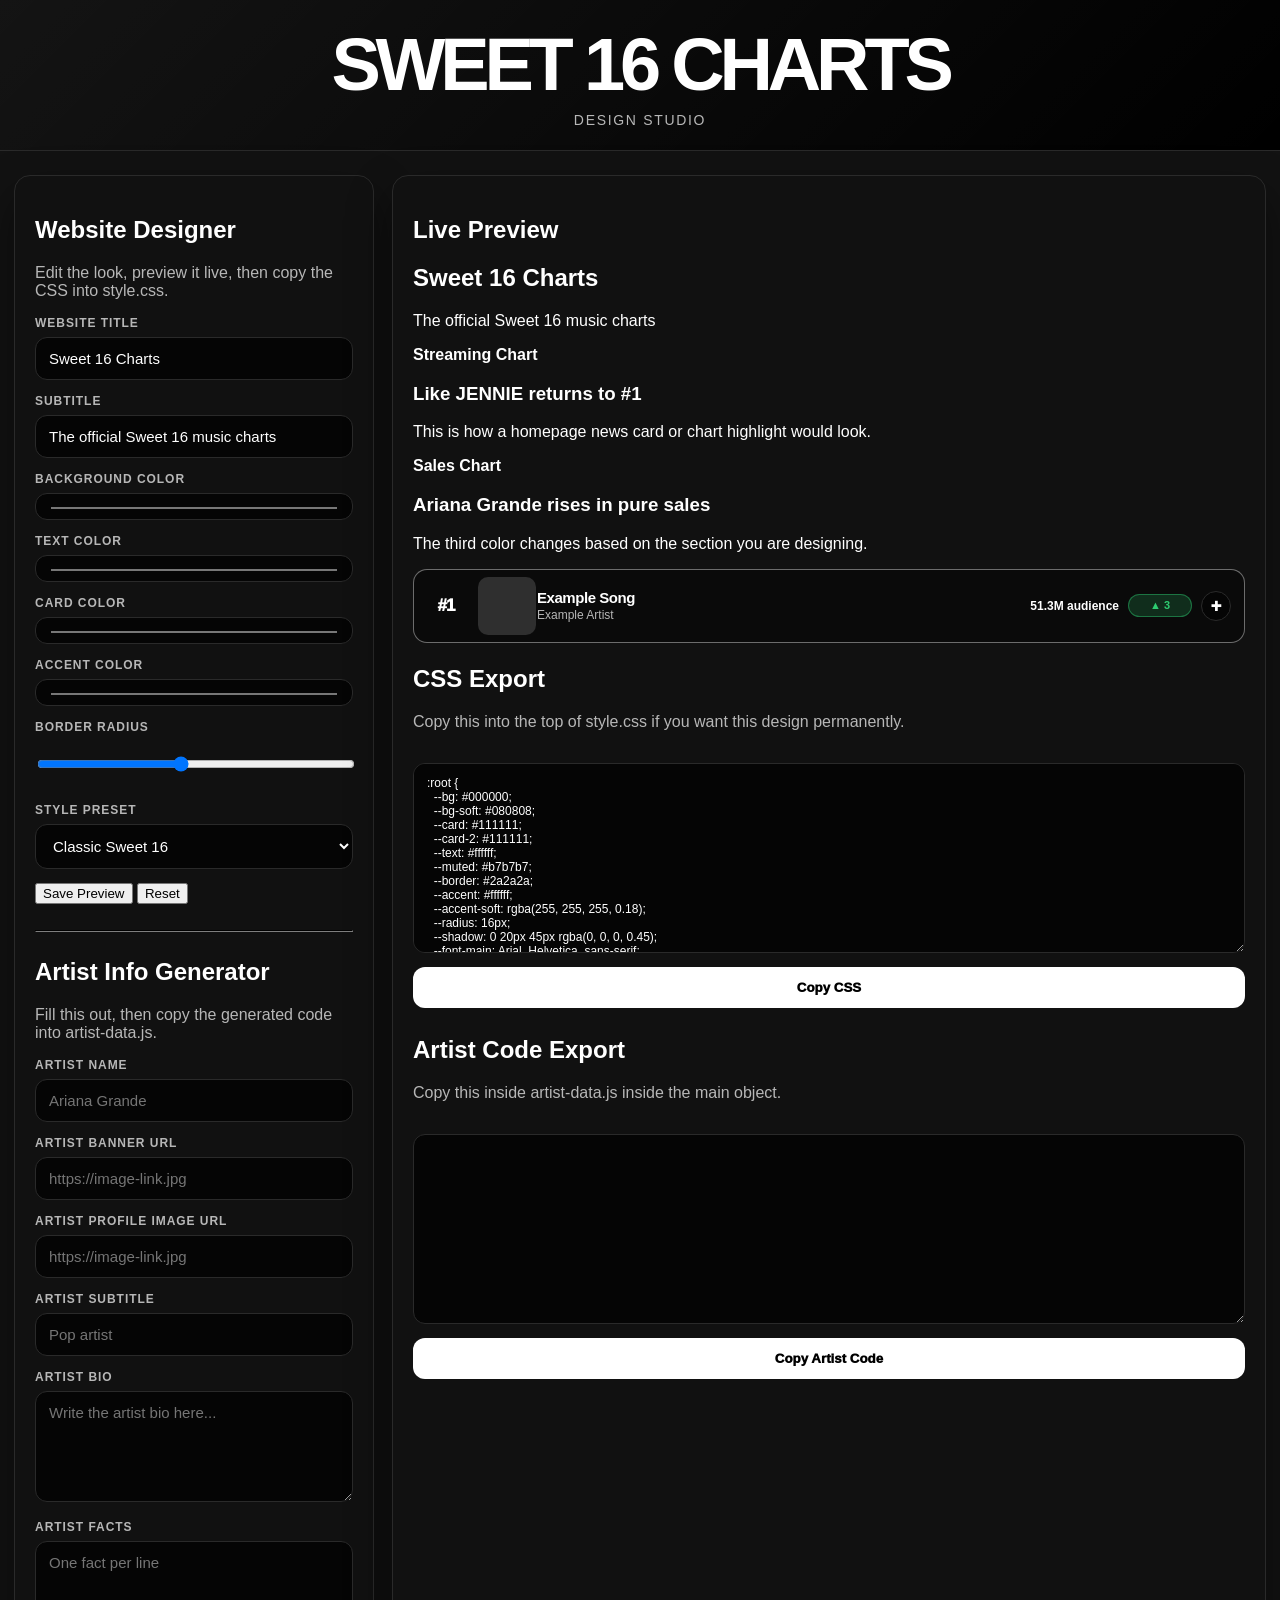
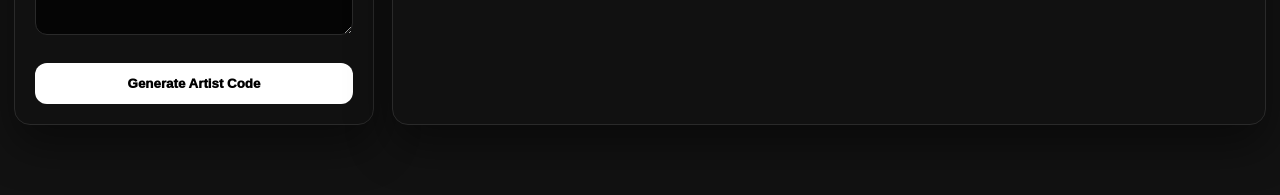
<file: designer.html>
<!DOCTYPE html>
<html lang="en">
<head>
  <meta charset="UTF-8" />
  <meta name="viewport" content="width=device-width, initial-scale=1.0" />

  <title>Designer | Sweet 16 Charts</title>

  <link rel="stylesheet" href="style.css" />
</head>

<body data-page="designer">
  <header class="site-header">
    <h1>Sweet 16 Charts</h1>
    <p>Design Studio</p>
  </header>

  <main class="designer-page">
    <section class="designer-panel">
      <h2>Website Designer</h2>
      <p style="color: var(--muted);">
        Edit the look, preview it live, then copy the CSS into style.css.
      </p>

      <div class="designer-control">
        <label>Website title</label>
        <input id="siteTitleInput" type="text" value="Sweet 16 Charts" />
      </div>

      <div class="designer-control">
        <label>Subtitle</label>
        <input id="siteSubtitleInput" type="text" value="The official Sweet 16 music charts" />
      </div>

      <div class="designer-control">
        <label>Background color</label>
        <input id="bgInput" type="color" value="#000000" />
      </div>

      <div class="designer-control">
        <label>Text color</label>
        <input id="textInput" type="color" value="#ffffff" />
      </div>

      <div class="designer-control">
        <label>Card color</label>
        <input id="cardInput" type="color" value="#111111" />
      </div>

      <div class="designer-control">
        <label>Accent color</label>
        <input id="accentInput" type="color" value="#ffffff" />
      </div>

      <div class="designer-control">
        <label>Border radius</label>
        <input id="radiusInput" type="range" min="0" max="36" value="16" />
      </div>

      <div class="designer-control">
        <label>Style preset</label>
        <select id="presetInput">
          <option value="classic">Classic Sweet 16</option>
          <option value="streaming">Streaming Green</option>
          <option value="sales">Sales Gold</option>
          <option value="radio">Radio Blue</option>
          <option value="videos">Video Pink</option>
          <option value="albums">Album Purple</option>
        </select>
      </div>

      <div class="designer-actions">
        <button id="saveDesignButton">Save Preview</button>
        <button id="resetDesignButton">Reset</button>
      </div>

      <hr style="border-color: var(--border); margin: 26px 0;">

      <h2>Artist Info Generator</h2>
      <p style="color: var(--muted);">
        Fill this out, then copy the generated code into artist-data.js.
      </p>

      <div class="designer-control">
        <label>Artist name</label>
        <input id="artistNameInput" type="text" placeholder="Ariana Grande" />
      </div>

      <div class="designer-control">
        <label>Artist banner URL</label>
        <input id="artistBannerInput" type="text" placeholder="https://image-link.jpg" />
      </div>

      <div class="designer-control">
        <label>Artist profile image URL</label>
        <input id="artistImageInput" type="text" placeholder="https://image-link.jpg" />
      </div>

      <div class="designer-control">
        <label>Artist subtitle</label>
        <input id="artistSubtitleInput" type="text" placeholder="Pop artist" />
      </div>

      <div class="designer-control">
        <label>Artist bio</label>
        <textarea id="artistBioInput" rows="5" placeholder="Write the artist bio here..."></textarea>
      </div>

      <div class="designer-control">
        <label>Artist facts</label>
        <textarea id="artistFactsInput" rows="4" placeholder="One fact per line"></textarea>
      </div>

      <button id="generateArtistButton" class="copy-button" type="button">
        Generate Artist Code
      </button>
    </section>

    <section class="designer-preview">
      <h2>Live Preview</h2>

      <div id="previewSite" class="preview-site">
        <div class="preview-header">
          <h1 id="previewTitle">Sweet 16 Charts</h1>
          <p id="previewSubtitle">The official Sweet 16 music charts</p>
        </div>

        <div class="preview-body">
          <div class="preview-card">
            <strong>Streaming Chart</strong>
            <h3>Like JENNIE returns to #1</h3>
            <p>This is how a homepage news card or chart highlight would look.</p>
          </div>

          <div class="preview-card">
            <strong>Sales Chart</strong>
            <h3>Ariana Grande rises in pure sales</h3>
            <p>The third color changes based on the section you are designing.</p>
          </div>

          <div class="compact-chart-row">
            <div class="position">#1</div>

            <div class="cover-wrap">
              <div class="cover"></div>
              <button class="preview-button" type="button">▶</button>
            </div>

            <div class="compact-song-info">
              <h3>Example Song</h3>
              <p>Example Artist</p>
            </div>

            <div class="compact-metric">51.3M audience</div>

            <div class="movement up">▲ 3</div>

            <button class="expand-button" type="button">+</button>
          </div>
        </div>
      </div>

      <h2 style="margin-top: 22px;">CSS Export</h2>
      <p style="color: var(--muted);">
        Copy this into the top of style.css if you want this design permanently.
      </p>

      <textarea id="cssExport" class="css-export" readonly></textarea>
      <button id="copyCSSButton" class="copy-button">Copy CSS</button>

      <h2 style="margin-top: 28px;">Artist Code Export</h2>
      <p style="color: var(--muted);">
        Copy this inside artist-data.js inside the main object.
      </p>

      <textarea id="artistCodeExport" class="css-export" readonly></textarea>
      <button id="copyArtistCodeButton" class="copy-button">Copy Artist Code</button>
    </section>
  </main>

  <script>
    const controls = {
      title: document.getElementById("siteTitleInput"),
      subtitle: document.getElementById("siteSubtitleInput"),
      bg: document.getElementById("bgInput"),
      text: document.getElementById("textInput"),
      card: document.getElementById("cardInput"),
      accent: document.getElementById("accentInput"),
      radius: document.getElementById("radiusInput"),
      preset: document.getElementById("presetInput")
    };

    const previewTitle = document.getElementById("previewTitle");
    const previewSubtitle = document.getElementById("previewSubtitle");
    const cssExport = document.getElementById("cssExport");
    const artistCodeExport = document.getElementById("artistCodeExport");

    const presets = {
      classic: {
        bg: "#000000",
        text: "#ffffff",
        card: "#111111",
        accent: "#ffffff"
      },
      streaming: {
        bg: "#000000",
        text: "#ffffff",
        card: "#101010",
        accent: "#1ed760"
      },
      sales: {
        bg: "#000000",
        text: "#ffffff",
        card: "#101010",
        accent: "#ffd700"
      },
      radio: {
        bg: "#000000",
        text: "#ffffff",
        card: "#101010",
        accent: "#3aa8ff"
      },
      videos: {
        bg: "#000000",
        text: "#ffffff",
        card: "#101010",
        accent: "#ff2d95"
      },
      albums: {
        bg: "#000000",
        text: "#ffffff",
        card: "#101010",
        accent: "#a259ff"
      }
    };

    function hexToRGBA(hex, alpha) {
      const cleanHex = hex.replace("#", "");
      const bigint = parseInt(cleanHex, 16);

      const r = (bigint >> 16) & 255;
      const g = (bigint >> 8) & 255;
      const b = bigint & 255;

      return `rgba(${r}, ${g}, ${b}, ${alpha})`;
    }

    function getDesign() {
      return {
        title: controls.title.value || "Sweet 16 Charts",
        subtitle: controls.subtitle.value || "The official Sweet 16 music charts",
        bg: controls.bg.value,
        text: controls.text.value,
        card: controls.card.value,
        accent: controls.accent.value,
        radius: `${controls.radius.value}px`
      };
    }

    function applyDesign() {
      const design = getDesign();

      document.documentElement.style.setProperty("--bg", design.bg);
      document.documentElement.style.setProperty("--text", design.text);
      document.documentElement.style.setProperty("--card", design.card);
      document.documentElement.style.setProperty("--card-2", design.card);
      document.documentElement.style.setProperty("--accent", design.accent);
      document.documentElement.style.setProperty("--accent-soft", hexToRGBA(design.accent, 0.18));
      document.documentElement.style.setProperty("--radius", design.radius);

      previewTitle.textContent = design.title;
      previewSubtitle.textContent = design.subtitle;

      cssExport.value = `:root {
  --bg: ${design.bg};
  --bg-soft: #080808;
  --card: ${design.card};
  --card-2: ${design.card};
  --text: ${design.text};
  --muted: #b7b7b7;
  --border: #2a2a2a;
  --accent: ${design.accent};
  --accent-soft: ${hexToRGBA(design.accent, 0.18)};
  --radius: ${design.radius};
  --shadow: 0 20px 45px rgba(0, 0, 0, 0.45);
  --font-main: Arial, Helvetica, sans-serif;
}`;
    }

    function saveDesign() {
      localStorage.setItem("sweet16Design", JSON.stringify(getDesign()));
      alert("Design saved in this browser.");
    }

    function loadSavedDesign() {
      const saved = localStorage.getItem("sweet16Design");

      if (!saved) return;

      try {
        const design = JSON.parse(saved);

        controls.title.value = design.title || "Sweet 16 Charts";
        controls.subtitle.value = design.subtitle || "The official Sweet 16 music charts";
        controls.bg.value = design.bg || "#000000";
        controls.text.value = design.text || "#ffffff";
        controls.card.value = design.card || "#111111";
        controls.accent.value = design.accent || "#ffffff";
        controls.radius.value = parseInt(design.radius) || 16;
      } catch {
        return;
      }
    }

    function escapeJS(value) {
      return String(value || "")
        .replaceAll("\\", "\\\\")
        .replaceAll('"', '\\"')
        .replaceAll("\n", "\\n");
    }

    function generateArtistCode() {
      const artistName = document.getElementById("artistNameInput").value.trim();
      const banner = document.getElementById("artistBannerInput").value.trim();
      const image = document.getElementById("artistImageInput").value.trim();
      const subtitle = document.getElementById("artistSubtitleInput").value.trim();
      const bio = document.getElementById("artistBioInput").value.trim();

      const facts = document.getElementById("artistFactsInput").value
        .split("\n")
        .map(fact => fact.trim())
        .filter(Boolean);

      if (!artistName) {
        alert("Add the artist name first.");
        return;
      }

      artistCodeExport.value = `"${escapeJS(artistName)}": {
  banner: "${escapeJS(banner)}",
  image: "${escapeJS(image)}",
  subtitle: "${escapeJS(subtitle)}",
  bio: "${escapeJS(bio)}",
  facts: [
${facts.map(fact => `    "${escapeJS(fact)}"`).join(",\n")}
  ]
},`;
    }

    Object.values(controls).forEach(control => {
      control.addEventListener("input", applyDesign);
      control.addEventListener("change", applyDesign);
    });

    controls.preset.addEventListener("change", () => {
      const preset = presets[controls.preset.value];

      if (!preset) return;

      controls.bg.value = preset.bg;
      controls.text.value = preset.text;
      controls.card.value = preset.card;
      controls.accent.value = preset.accent;

      applyDesign();
    });

    document.getElementById("saveDesignButton").addEventListener("click", saveDesign);

    document.getElementById("resetDesignButton").addEventListener("click", () => {
      localStorage.removeItem("sweet16Design");

      controls.title.value = "Sweet 16 Charts";
      controls.subtitle.value = "The official Sweet 16 music charts";
      controls.bg.value = "#000000";
      controls.text.value = "#ffffff";
      controls.card.value = "#111111";
      controls.accent.value = "#ffffff";
      controls.radius.value = 16;
      controls.preset.value = "classic";

      applyDesign();
    });

    document.getElementById("copyCSSButton").addEventListener("click", async () => {
      await navigator.clipboard.writeText(cssExport.value);
      alert("CSS copied.");
    });

    document.getElementById("generateArtistButton").addEventListener("click", generateArtistCode);

    document.getElementById("copyArtistCodeButton").addEventListener("click", async () => {
      await navigator.clipboard.writeText(artistCodeExport.value);
      alert("Artist code copied.");
    });

    loadSavedDesign();
    applyDesign();
  </script>
</body>
</html>
</file>
<file: style.css>
:root {
  --bg: #000000;
  --bg-soft: #080808;
  --card: #111111;
  --card-2: #171717;
  --text: #ffffff;
  --muted: #b7b7b7;
  --border: #2a2a2a;
  --accent: #ffffff;
  --accent-soft: rgba(255, 255, 255, 0.14);
  --radius: 16px;
  --shadow: 0 20px 45px rgba(0, 0, 0, 0.45);
  --font-main: Arial, Helvetica, sans-serif;
}

body[data-chart="songs"] {
  --accent: #ffffff;
  --accent-soft: rgba(255, 255, 255, 0.14);
}

body[data-chart="albums"] {
  --accent: #a259ff;
  --accent-soft: rgba(162, 89, 255, 0.18);
}

body[data-chart="videos"] {
  --accent: #ff2d95;
  --accent-soft: rgba(255, 45, 149, 0.18);
}

body[data-chart="streaming"] {
  --accent: #1ed760;
  --accent-soft: rgba(30, 215, 96, 0.18);
}

body[data-chart="sales"] {
  --accent: #ffd700;
  --accent-soft: rgba(255, 215, 0, 0.18);
}

body[data-chart="radio"] {
  --accent: #3aa8ff;
  --accent-soft: rgba(58, 168, 255, 0.18);
}

body[data-page="artists"] {
  --accent: #1ed760;
  --accent-soft: rgba(30, 215, 96, 0.18);
}

body[data-page="number-ones"],
body[data-page="year-end"] {
  --accent: #ffd700;
  --accent-soft: rgba(255, 215, 0, 0.18);
}

body[data-page="certifications"] {
  --accent: #ffffff;
  --accent-soft: rgba(255, 255, 255, 0.14);
}

body[data-page="designer"],
body[data-page="admin"] {
  --accent: #ffffff;
  --accent-soft: rgba(255, 255, 255, 0.14);
}

* {
  box-sizing: border-box;
}

html {
  background: var(--bg);
}

body {
  margin: 0;
  min-height: 100vh;
  background:
    radial-gradient(circle at top left, var(--accent-soft), transparent 28rem),
    linear-gradient(180deg, var(--bg), #050505);
  color: var(--text);
  font-family: var(--font-main);
}

a {
  color: inherit;
}

button,
input,
select,
textarea {
  font-family: inherit;
}

.site-header {
  padding: 30px 22px 22px;
  text-align: center;
  border-bottom: 1px solid var(--border);
  background:
    linear-gradient(135deg, rgba(255,255,255,0.08), transparent),
    #000;
}

.site-header h1 {
  margin: 0;
  font-size: clamp(36px, 7vw, 74px);
  line-height: 0.95;
  letter-spacing: -0.07em;
  text-transform: uppercase;
}

.site-header p {
  margin: 12px 0 0;
  color: var(--muted);
  font-size: 14px;
  letter-spacing: 0.12em;
  text-transform: uppercase;
}

main {
  width: min(1180px, calc(100% - 28px));
  margin: 24px auto 70px;
}

.loading-message {
  padding: 18px;
  border: 1px solid var(--border);
  border-radius: var(--radius);
  background: var(--card);
  color: var(--muted);
}

/* SIDE MENU */

.menu-button {
  position: fixed;
  top: 16px;
  left: 16px;
  z-index: 100;
  width: 46px;
  height: 46px;
  border: 1px solid var(--border);
  border-radius: 999px;
  background: rgba(0, 0, 0, 0.78);
  color: var(--text);
  font-size: 22px;
  font-weight: 900;
  cursor: pointer;
  backdrop-filter: blur(18px);
}

.menu-button:hover {
  border-color: var(--accent);
  color: var(--accent);
}

.sidebar-overlay {
  position: fixed;
  inset: 0;
  z-index: 110;
  background: rgba(0, 0, 0, 0.55);
  opacity: 0;
  pointer-events: none;
  transition: opacity 0.2s ease;
}

.sidebar-overlay.open {
  opacity: 1;
  pointer-events: auto;
}

.sidebar-menu {
  position: fixed;
  top: 0;
  left: 0;
  z-index: 120;
  width: min(330px, 86vw);
  height: 100vh;
  padding: 18px;
  background: #050505;
  border-right: 1px solid var(--border);
  transform: translateX(-100%);
  transition: transform 0.24s ease;
  box-shadow: 25px 0 70px rgba(0,0,0,0.65);
}

.sidebar-menu.open {
  transform: translateX(0);
}

.sidebar-head {
  display: flex;
  align-items: center;
  justify-content: space-between;
  margin-bottom: 18px;
}

.sidebar-head strong {
  font-size: 26px;
  letter-spacing: -0.06em;
  text-transform: uppercase;
}

.sidebar-close {
  width: 38px;
  height: 38px;
  border: 1px solid var(--border);
  border-radius: 999px;
  background: #000;
  color: var(--text);
  font-size: 24px;
  cursor: pointer;
}

.sidebar-links {
  display: grid;
  gap: 8px;
}

.sidebar-links a {
  padding: 13px 14px;
  border: 1px solid var(--border);
  border-radius: 12px;
  color: var(--text);
  text-decoration: none;
  font-weight: 850;
  background: rgba(255,255,255,0.035);
}

.sidebar-links a:hover {
  border-color: var(--accent);
  background: var(--accent-soft);
}

/* HOME */

.home-hero {
  padding: clamp(26px, 5vw, 60px);
  margin-bottom: 18px;
  background:
    linear-gradient(135deg, rgba(255,255,255,0.06), transparent),
    var(--card);
  border: 1px solid var(--border);
  border-radius: var(--radius);
  box-shadow: var(--shadow);
}

.home-kicker {
  display: inline-flex;
  padding: 8px 12px;
  border: 1px solid var(--accent);
  border-radius: 999px;
  color: var(--accent);
  font-size: 12px;
  font-weight: 900;
  letter-spacing: 0.12em;
  text-transform: uppercase;
}

.home-hero h2 {
  margin: 18px 0 10px;
  font-size: clamp(38px, 7vw, 88px);
  line-height: 0.9;
  letter-spacing: -0.07em;
  text-transform: uppercase;
}

.home-hero p {
  max-width: 760px;
  margin: 0;
  color: var(--muted);
  font-size: 18px;
  line-height: 1.55;
}

.home-news {
  min-height: 320px;
  display: grid;
  grid-template-columns: minmax(0, 1fr) 210px;
  gap: 24px;
  align-items: end;
  padding: clamp(22px, 5vw, 44px);
  margin-bottom: 18px;
  background:
    linear-gradient(90deg, rgba(0,0,0,0.92), rgba(0,0,0,0.65)),
    var(--card);
  background-size: cover;
  background-position: center;
  border: 1px solid var(--border);
  border-radius: var(--radius);
  box-shadow: var(--shadow);
}

.home-news-content span {
  display: inline-flex;
  color: var(--news-accent, var(--accent));
  border: 1px solid var(--news-accent, var(--accent));
  border-radius: 999px;
  padding: 7px 11px;
  font-size: 12px;
  font-weight: 950;
  text-transform: uppercase;
  letter-spacing: 0.12em;
}

.home-news-content h2 {
  max-width: 820px;
  margin: 18px 0 10px;
  color: var(--news-text, var(--text));
  font-size: clamp(34px, 6vw, 76px);
  line-height: 0.92;
  letter-spacing: -0.07em;
  text-transform: uppercase;
}

.home-news-content p {
  max-width: 720px;
  color: #d4d4d4;
  font-size: 17px;
  line-height: 1.5;
}

.home-news-content a {
  display: inline-flex;
  margin-top: 10px;
  padding: 12px 16px;
  border-radius: 999px;
  background: var(--news-accent, var(--accent));
  color: #000;
  text-decoration: none;
  font-weight: 950;
}

.home-news-cover {
  width: 210px;
  height: 210px;
  border-radius: 18px;
  object-fit: cover;
  box-shadow: 0 20px 60px rgba(0,0,0,0.65);
}

.home-section-title {
  margin: 28px 0 14px;
  font-size: 32px;
  letter-spacing: -0.05em;
  text-transform: uppercase;
}

.home-preview-grid {
  display: grid;
  grid-template-columns: repeat(3, minmax(0, 1fr));
  gap: 14px;
}

.home-preview-card {
  padding: 16px;
  background: var(--card);
  border: 1px solid var(--border);
  border-radius: var(--radius);
}

.home-preview-card:hover {
  border-color: var(--accent);
}

.home-preview-top {
  display: grid;
  grid-template-columns: 58px minmax(0, 1fr);
  gap: 12px;
  align-items: center;
}

.home-preview-top span {
  color: var(--accent);
  font-size: 12px;
  font-weight: 950;
  text-transform: uppercase;
  letter-spacing: 0.1em;
}

.home-preview-top h3 {
  margin: 5px 0 3px;
  font-size: 20px;
  letter-spacing: -0.04em;
}

.home-preview-top p {
  margin: 0;
  color: var(--muted);
  font-size: 13px;
}

.home-preview-stats {
  display: grid;
  grid-template-columns: repeat(3, 1fr);
  gap: 8px;
  margin: 14px 0;
}

.home-preview-stats div {
  background: #050505;
  border: 1px solid var(--border);
  border-radius: 12px;
  padding: 10px;
}

.home-preview-stats strong {
  display: block;
  color: var(--accent);
  font-size: 18px;
}

.home-preview-stats span {
  display: block;
  color: var(--muted);
  font-size: 10px;
  text-transform: uppercase;
}

.home-preview-link {
  display: inline-flex;
  color: var(--accent);
  text-decoration: none;
  font-weight: 950;
}

/* CHART PAGES */

.chart-top {
  padding: 18px;
  margin-bottom: 12px;
  background: var(--card);
  border: 1px solid var(--border);
  border-radius: var(--radius);
}

.chart-top h2 {
  margin: 0 0 12px;
  font-size: clamp(28px, 5vw, 52px);
  letter-spacing: -0.06em;
  text-transform: uppercase;
}

.chart-controls {
  display: flex;
  gap: 12px;
  align-items: center;
  flex-wrap: wrap;
}

.chart-controls label {
  color: var(--muted);
  font-weight: 800;
  text-transform: uppercase;
  letter-spacing: 0.08em;
  font-size: 12px;
}

select,
input,
textarea {
  background: #050505;
  color: var(--text);
  border: 1px solid var(--border);
  border-radius: 12px;
  padding: 12px 13px;
  font-size: 15px;
}

select:focus,
input:focus,
textarea:focus {
  outline: 2px solid var(--accent);
  outline-offset: 2px;
}

.chart-count {
  color: var(--muted);
  margin-left: auto;
}

.chart-list {
  display: grid;
  gap: 8px;
}

.compact-chart-row {
  display: grid;
  grid-template-columns: 58px 58px minmax(0, 1fr) minmax(110px, auto) 78px 40px;
  gap: 12px;
  align-items: center;
  padding: 10px 12px;
  background: rgba(255,255,255,0.035);
  border: 1px solid var(--border);
  border-radius: 12px;
}

.compact-chart-row:hover {
  border-color: var(--accent);
  background: rgba(255,255,255,0.06);
}

.position {
  color: var(--accent);
  font-size: 24px;
  font-weight: 950;
  letter-spacing: -0.05em;
  text-align: center;
}

.cover-wrap {
  position: relative;
  width: 58px;
  height: 58px;
}

.cover {
  width: 58px;
  height: 58px;
  object-fit: cover;
  border-radius: 8px;
  background: #222;
  display: block;
}

.preview-button {
  position: absolute;
  right: -6px;
  bottom: -6px;
  width: 28px;
  height: 28px;
  border: none;
  border-radius: 999px;
  background: var(--accent);
  color: #000;
  font-size: 11px;
  font-weight: 950;
  cursor: pointer;
  box-shadow: 0 5px 15px rgba(0,0,0,0.55);
}

.preview-button:hover {
  transform: scale(1.05);
}

.preview-button:disabled {
  opacity: 0.7;
  cursor: wait;
}

.compact-song-info {
  min-width: 0;
}

.compact-song-info h3 {
  margin: 0 0 3px;
  font-size: 17px;
  line-height: 1.15;
  letter-spacing: -0.03em;
  overflow-wrap: anywhere;
}

.compact-song-info p {
  margin: 0;
  color: var(--muted);
  font-size: 13px;
}

.compact-song-info a,
.spotify-title a,
.artist-track-info a,
.special-info a {
  color: var(--muted);
  text-decoration: none;
}

.compact-song-info a:hover,
.spotify-title a:hover,
.artist-track-info a:hover,
.special-info a:hover {
  color: var(--accent);
  text-decoration: underline;
}

.compact-metric {
  color: var(--muted);
  font-size: 13px;
  font-weight: 700;
  text-align: right;
  white-space: nowrap;
}

.movement {
  min-width: 72px;
  text-align: center;
  font-weight: 950;
  border-radius: 999px;
  padding: 7px 9px;
  background: #050505;
  border: 1px solid var(--border);
  font-size: 12px;
}

.movement.up,
.movement.new,
.movement.reentry {
  color: #1ed760;
}

.movement.down {
  color: #ff4d4d;
}

.movement.same {
  color: var(--muted);
}

.expand-button {
  border: 1px solid var(--border);
  background: #050505;
  color: var(--text);
  border-radius: 999px;
  width: 34px;
  height: 34px;
  cursor: pointer;
  font-size: 20px;
  line-height: 1;
  font-weight: 950;
}

.expand-button:hover {
  border-color: var(--accent);
  color: var(--accent);
}

.chart-history-panel {
  display: none;
  grid-column: 3 / -1;
  padding: 12px;
  background: #050505;
  border: 1px solid var(--border);
  border-radius: 12px;
}

.chart-history-panel.open {
  display: block;
}

.history-stats {
  display: grid;
  grid-template-columns: repeat(4, 1fr);
  gap: 8px;
  margin-bottom: 10px;
}

.history-stats div {
  background: var(--card);
  border: 1px solid var(--border);
  border-radius: 10px;
  padding: 10px;
  text-align: center;
}

.history-stats strong {
  display: block;
  color: var(--accent);
  font-size: 18px;
}

.history-stats span {
  display: block;
  color: var(--muted);
  font-size: 11px;
  text-transform: uppercase;
}

.history-run {
  display: flex;
  flex-wrap: wrap;
  gap: 7px;
}

.history-run span {
  border: 1px solid var(--border);
  border-radius: 999px;
  padding: 6px 9px;
  color: var(--muted);
  font-size: 12px;
}

/* STREAMING */

.spotify-chart-header {
  display: grid;
  grid-template-columns: 48px 1fr 170px 42px;
  gap: 12px;
  padding: 0 14px 8px;
  border-bottom: 1px solid var(--border);
  color: var(--muted);
  font-size: 12px;
  font-weight: 800;
  text-transform: uppercase;
}

.spotify-chart-row {
  display: grid;
  grid-template-columns: 48px 58px minmax(0, 1fr) 170px 42px;
  gap: 12px;
  align-items: center;
  padding: 9px 12px;
  border-radius: 8px;
  border: 1px solid transparent;
}

.spotify-chart-row:hover {
  background: rgba(255,255,255,0.075);
  border-color: rgba(255,255,255,0.08);
}

.spotify-rank {
  text-align: center;
  color: var(--muted);
  font-weight: 850;
  font-size: 16px;
}

.spotify-title {
  min-width: 0;
}

.spotify-title h3 {
  margin: 0 0 3px;
  font-size: 16px;
  font-weight: 800;
  overflow-wrap: anywhere;
}

.spotify-title p {
  margin: 0;
  color: var(--muted);
  font-size: 13px;
}

.spotify-streams {
  color: var(--muted);
  text-align: right;
  font-size: 13px;
  font-weight: 700;
  white-space: nowrap;
}

/* ARTIST PAGE */

.artist-page {
  width: min(1240px, calc(100% - 28px));
}

.artist-search-card {
  padding: 18px;
  margin-bottom: 16px;
  background: var(--card);
  border: 1px solid var(--border);
  border-radius: var(--radius);
}

.artist-search-card h2 {
  margin: 0 0 8px;
}

.artist-search-card p {
  margin: 0 0 12px;
  color: var(--muted);
}

.artist-search-row {
  display: grid;
  grid-template-columns: minmax(0, 420px);
}

.artist-search-row select {
  width: 100%;
}

.artist-empty {
  padding: 30px;
  background: var(--card);
  border: 1px solid var(--border);
  border-radius: var(--radius);
}

.artist-empty p {
  color: var(--muted);
}

.artist-spotify-hero {
  position: relative;
  min-height: 360px;
  border-radius: 22px 22px 0 0;
  background:
    linear-gradient(to bottom, rgba(35,35,35,0.1), rgba(0,0,0,0.9)),
    linear-gradient(135deg, #333, #000);
  background-size: cover;
  background-position: center;
  overflow: hidden;
  border: 1px solid var(--border);
  border-bottom: none;
}

.artist-hero-fade {
  position: absolute;
  inset: auto 0 0;
  height: 55%;
  background: linear-gradient(to bottom, transparent, #000 88%);
}

.artist-hero-content {
  position: absolute;
  left: 26px;
  right: 26px;
  bottom: 26px;
  display: grid;
  grid-template-columns: 138px minmax(0, 1fr);
  gap: 22px;
  align-items: end;
  z-index: 2;
}

.artist-avatar {
  width: 138px;
  height: 138px;
  border-radius: 50%;
  object-fit: cover;
  background: #222;
  border: 2px solid rgba(255,255,255,0.25);
  box-shadow: 0 18px 40px rgba(0,0,0,0.6);
}

.artist-label {
  color: #fff;
  font-size: 13px;
  font-weight: 900;
  text-transform: uppercase;
  letter-spacing: 0.12em;
}

.artist-hero-content h2 {
  margin: 8px 0 6px;
  font-size: clamp(46px, 9vw, 110px);
  line-height: 0.86;
  letter-spacing: -0.08em;
  text-transform: uppercase;
}

.artist-hero-content p {
  margin: 0;
  color: #d7d7d7;
  font-size: 16px;
}

.artist-top-section {
  padding: 22px;
  background: #000;
  border-left: 1px solid var(--border);
  border-right: 1px solid var(--border);
}

.artist-section-head {
  display: flex;
  justify-content: space-between;
  align-items: end;
  gap: 14px;
  margin-bottom: 12px;
}

.artist-section-head h2 {
  margin: 0 0 4px;
  font-size: 30px;
  letter-spacing: -0.04em;
}

.artist-section-head p {
  margin: 0;
  color: var(--muted);
}

.artist-chart-tabs,
.chart-tabs,
.certification-tabs {
  display: flex;
  gap: 8px;
  flex-wrap: wrap;
  margin: 16px 0 18px;
}

.artist-chart-tab,
.chart-tab,
.certification-tab {
  border: 1px solid var(--border);
  border-radius: 999px;
  background: #050505;
  color: var(--text);
  padding: 10px 13px;
  font-weight: 900;
  cursor: pointer;
}

.artist-chart-tab.active,
.chart-tab.active,
.certification-tab.active {
  background: var(--accent);
  color: #000;
  border-color: var(--accent);
}

.artist-top-list {
  display: grid;
  gap: 6px;
}

.artist-top-track {
  display: grid;
  grid-template-columns: 42px 58px minmax(0, 1fr) minmax(130px, auto);
  gap: 12px;
  align-items: center;
  padding: 8px 10px;
  border-radius: 8px;
}

.artist-top-track:hover {
  background: rgba(255,255,255,0.08);
}

.artist-track-rank {
  text-align: center;
  color: var(--muted);
  font-weight: 850;
}

.artist-track-info {
  min-width: 0;
}

.artist-track-info h3 {
  margin: 0 0 3px;
  font-size: 16px;
  font-weight: 850;
}

.artist-track-info p {
  margin: 0;
  color: var(--muted);
  font-size: 13px;
}

.artist-track-metric {
  color: var(--muted);
  font-size: 13px;
  font-weight: 750;
  text-align: right;
  white-space: nowrap;
}

.artist-view-more-button {
  margin-top: 16px;
  border: none;
  border-radius: 999px;
  background: #fff;
  color: #000;
  padding: 12px 18px;
  font-weight: 950;
  cursor: pointer;
}

.artist-info-section {
  padding: 24px;
  background:
    linear-gradient(to bottom, #000, #070707),
    #000;
  border: 1px solid var(--border);
  border-top: none;
  border-radius: 0 0 22px 22px;
}

.artist-info-section h2 {
  margin: 0 0 10px;
  font-size: 30px;
  letter-spacing: -0.04em;
}

.artist-info-section p {
  max-width: 850px;
  color: var(--muted);
  line-height: 1.65;
}

.artist-facts {
  display: flex;
  flex-wrap: wrap;
  gap: 8px;
  margin-top: 16px;
}

.artist-facts span {
  padding: 8px 11px;
  border: 1px solid var(--border);
  border-radius: 999px;
  color: var(--text);
  background: rgba(255,255,255,0.05);
  font-size: 13px;
}

/* SPECIAL PAGES */

.special-hero {
  padding: 26px;
  margin-bottom: 16px;
  background: var(--card);
  border: 1px solid var(--border);
  border-radius: var(--radius);
  box-shadow: var(--shadow);
}

.special-hero h2 {
  margin: 0 0 8px;
  font-size: clamp(34px, 6vw, 72px);
  letter-spacing: -0.07em;
  text-transform: uppercase;
}

.special-hero p {
  margin: 0;
  color: var(--muted);
}

.special-list {
  display: grid;
  gap: 10px;
}

.special-card {
  display: grid;
  grid-template-columns: 52px 58px minmax(0, 1fr) auto;
  gap: 12px;
  align-items: center;
  padding: 12px;
  background: rgba(255,255,255,0.035);
  border: 1px solid var(--border);
  border-radius: 14px;
}

.special-card:hover {
  border-color: var(--accent);
  background: rgba(255,255,255,0.06);
}

.special-rank {
  color: var(--accent);
  font-size: 22px;
  font-weight: 950;
  text-align: center;
}

.special-info h3 {
  margin: 0 0 3px;
  font-size: 18px;
}

.special-info p {
  margin: 0;
  color: var(--muted);
  font-size: 13px;
}

.special-stats {
  display: flex;
  gap: 8px;
  flex-wrap: wrap;
  justify-content: flex-end;
}

.special-stats div {
  min-width: 96px;
  padding: 9px;
  background: #050505;
  border: 1px solid var(--border);
  border-radius: 11px;
  text-align: center;
}

.special-stats strong {
  display: block;
  color: var(--accent);
  font-size: 15px;
}

.special-stats span {
  display: block;
  color: var(--muted);
  font-size: 10px;
  text-transform: uppercase;
}

/* ADMIN */

.admin-page {
  width: min(1180px, calc(100% - 28px));
}

.admin-grid {
  display: grid;
  grid-template-columns: 380px minmax(0, 1fr);
  gap: 16px;
}

.admin-card {
  padding: 20px;
  background: var(--card);
  border: 1px solid var(--border);
  border-radius: var(--radius);
}

.admin-card h2 {
  margin-top: 0;
}

.admin-control {
  margin-bottom: 14px;
}

.admin-control label {
  display: block;
  color: var(--muted);
  font-size: 12px;
  font-weight: 900;
  letter-spacing: 0.08em;
  text-transform: uppercase;
  margin-bottom: 7px;
}

.admin-control input,
.admin-control textarea {
  width: 100%;
}

.copy-button,
.admin-button {
  border: none;
  border-radius: 12px;
  padding: 13px;
  background: var(--accent);
  color: #000;
  font-weight: 950;
  cursor: pointer;
}

.copy-button {
  width: 100%;
  margin-top: 10px;
}

.admin-export {
  width: 100%;
  min-height: 260px;
  font-family: monospace;
  font-size: 12px;
}

/* DESIGNER */

.designer-page {
  width: min(1300px, calc(100% - 28px));
  margin: 24px auto 70px;
  display: grid;
  grid-template-columns: 360px minmax(0, 1fr);
  gap: 18px;
}

.designer-panel,
.designer-preview {
  background: var(--card);
  border: 1px solid var(--border);
  border-radius: var(--radius);
  box-shadow: var(--shadow);
  padding: 20px;
}

.designer-control {
  margin-bottom: 14px;
}

.designer-control label {
  display: block;
  color: var(--muted);
  font-size: 12px;
  font-weight: 900;
  letter-spacing: 0.08em;
  text-transform: uppercase;
  margin-bottom: 7px;
}

.designer-control input,
.designer-control select,
.designer-control textarea {
  width: 100%;
}

.css-export {
  width: 100%;
  min-height: 190px;
  margin-top: 16px;
  font-family: monospace;
  font-size: 12px;
}

/* AUDIO */

.audio-player {
  position: fixed;
  left: 14px;
  right: 14px;
  bottom: 14px;
  z-index: 50;
  width: calc(100% - 28px);
  max-width: 620px;
  margin: 0 auto;
  display: block;
  border-radius: 999px;
  background: #050505;
  border: 1px solid var(--border);
}

/* CERTIFICATION BADGES */

.certification-badge {
  position: relative;
  overflow: hidden;
  border-radius: 999px;
  padding: 11px 16px;
  min-width: 130px;
  text-align: center;
  font-weight: 950;
  text-transform: uppercase;
  box-shadow:
    inset 0 1px 0 rgba(255,255,255,0.55),
    inset 0 -1px 0 rgba(0,0,0,0.4),
    0 8px 20px rgba(0,0,0,0.35);
}

.certification-badge.ruby {
  color: #fff5f7;
  background: linear-gradient(135deg, #ff1744, #c0002b, #650014, #ff456b);
}

.certification-badge.diamond {
  color: #06131f;
  background: linear-gradient(135deg, #ffffff, #85eaff, #3b8dff, #d8fbff);
}

.certification-badge.platinum {
  color: #101010;
  background: linear-gradient(135deg, #ffffff, #c5c5c5, #f6f6f6, #858585, #eeeeee);
}

.certification-badge.gold {
  color: #1d1300;
  background: linear-gradient(135deg, #fff5a8, #ffd700, #b8860b, #ffea70, #8c6500);
}

.certification-badge.bronze {
  color: #fff4e6;
  background: linear-gradient(135deg, #f2b074, #cd7f32, #704214, #e29a55, #5b2f12);
}

/* MOBILE */

@media (max-width: 950px) {
  .home-preview-grid {
    grid-template-columns: 1fr 1fr;
  }

  .home-news {
    grid-template-columns: 1fr;
  }

  .home-news-cover {
    width: 160px;
    height: 160px;
  }

  .compact-chart-row {
    grid-template-columns: 44px 54px minmax(0, 1fr) 38px;
  }

  .compact-metric,
  .movement {
    grid-column: 3 / -1;
    text-align: left;
  }

  .chart-history-panel {
    grid-column: 1 / -1;
  }

  .spotify-chart-header {
    display: none;
  }

  .spotify-chart-row {
    grid-template-columns: 38px 54px minmax(0, 1fr) 38px;
  }

  .spotify-streams {
    grid-column: 3 / -1;
    text-align: left;
  }

  .artist-hero-content {
    grid-template-columns: 100px minmax(0, 1fr);
  }

  .artist-avatar {
    width: 100px;
    height: 100px;
  }

  .artist-top-track {
    grid-template-columns: 34px 54px minmax(0, 1fr);
  }

  .artist-track-metric {
    grid-column: 3 / -1;
    text-align: left;
  }

  .special-card {
    grid-template-columns: 44px 54px minmax(0, 1fr);
  }

  .special-stats {
    grid-column: 3 / -1;
    justify-content: flex-start;
  }

  .admin-grid,
  .designer-page {
    grid-template-columns: 1fr;
  }

  .history-stats {
    grid-template-columns: 1fr 1fr;
  }
}

@media (max-width: 620px) {
  main,
  .artist-page,
  .admin-page {
    width: min(100% - 20px, 1180px);
  }

  .home-preview-grid {
    grid-template-columns: 1fr;
  }

  .site-header h1 {
    font-size: 42px;
  }

  .site-header p {
    font-size: 12px;
  }

  .chart-top h2 {
    font-size: 34px;
  }

  .compact-chart-row {
    padding: 9px;
    gap: 9px;
  }

  .cover-wrap,
  .cover {
    width: 54px;
    height: 54px;
  }

  .position {
    font-size: 18px;
  }

  .compact-song-info h3,
  .spotify-title h3 {
    font-size: 15px;
  }

  .artist-spotify-hero {
    min-height: 320px;
  }

  .artist-hero-content {
    left: 18px;
    right: 18px;
    bottom: 18px;
    grid-template-columns: 74px minmax(0, 1fr);
  }

  .artist-avatar {
    width: 74px;
    height: 74px;
  }

  .artist-hero-content h2 {
    font-size: 40px;
  }

  .artist-top-section,
  .artist-info-section {
    padding: 16px;
  }

  .history-stats {
    grid-template-columns: 1fr;
  }
}

.nav {
  display: none;
}

.chart-list,
#chart {
  display: flex;
  flex-direction: column;
  gap: 10px;
}

.compact-chart-item {
  display: grid;
  grid-template-columns: 54px 62px 1fr 42px;
  align-items: center;
  gap: 12px;
  padding: 10px 12px;
  border: 1px solid rgba(255, 255, 255, 0.08);
  border-radius: 18px;
  background: rgba(255, 255, 255, 0.045);
  backdrop-filter: blur(12px);
  position: relative;
}

.compact-rank {
  font-size: 1rem;
  font-weight: 900;
  color: var(--accent, #ffffff);
  text-align: center;
}

.compact-cover-wrap {
  width: 58px;
  height: 58px;
  border-radius: 12px;
  overflow: hidden;
  position: relative;
  background: rgba(255, 255, 255, 0.08);
  flex-shrink: 0;
}

.compact-cover-wrap.has-audio {
  cursor: pointer;
}

.compact-cover {
  width: 100%;
  height: 100%;
  object-fit: cover;
  display: block;
}

.placeholder-cover {
  width: 100%;
  height: 100%;
  background: linear-gradient(135deg, rgba(255,255,255,0.18), rgba(255,255,255,0.04));
}

.image-play-button {
  position: absolute;
  inset: 0;
  margin: auto;
  width: 34px;
  height: 34px;
  border: none;
  border-radius: 999px;
  background: rgba(0, 0, 0, 0.65);
  color: white;
  font-size: 0.85rem;
  font-weight: 900;
  opacity: 0;
  transform: scale(0.92);
  transition: opacity 0.2s ease, transform 0.2s ease;
  cursor: pointer;
}

.compact-cover-wrap:hover .image-play-button,
.compact-cover-wrap:focus-within .image-play-button {
  opacity: 1;
  transform: scale(1);
}

.compact-main {
  min-width: 0;
}

.compact-main h3 {
  margin: 0;
  font-size: 1rem;
  line-height: 1.15;
  white-space: nowrap;
  overflow: hidden;
  text-overflow: ellipsis;
}

.compact-main p {
  margin: 4px 0 0;
  font-size: 0.85rem;
  opacity: 0.72;
  white-space: nowrap;
  overflow: hidden;
  text-overflow: ellipsis;
}

.compact-main a {
  color: inherit;
  text-decoration: none;
}

.compact-main a:hover {
  color: var(--accent, #ffffff);
}

.compact-meta {
  display: flex;
  align-items: center;
  gap: 8px;
  margin-top: 5px;
  font-size: 0.78rem;
  opacity: 0.82;
}

.compact-meta span:first-child {
  font-weight: 800;
}

.movement {
  font-weight: 900;
  border-radius: 999px;
  padding: 3px 8px;
  background: rgba(255, 255, 255, 0.08);
}

.movement.up {
  color: #4ade80;
}

.movement.down {
  color: #fb7185;
}

.movement.new {
  color: #60a5fa;
}

.movement.reentry {
  color: #facc15;
}

.compact-expand-button {
  width: 34px;
  height: 34px;
  border: none;
  border-radius: 999px;
  background: rgba(255, 255, 255, 0.09);
  color: white;
  font-size: 1.25rem;
  font-weight: 900;
  cursor: pointer;
}

.compact-expand-button:hover {
  background: var(--accent, #ffffff);
  color: black;
}

.compact-chart-run {
  display: none;
  grid-column: 1 / -1;
  padding: 14px;
  margin-top: 4px;
  border-radius: 16px;
  background: rgba(0, 0, 0, 0.28);
  border: 1px solid rgba(255, 255, 255, 0.08);
}

.compact-chart-run.open {
  display: block;
}

.run-stats {
  display: grid;
  grid-template-columns: repeat(4, minmax(0, 1fr));
  gap: 10px;
  margin-bottom: 12px;
}

.run-stats div {
  padding: 10px;
  border-radius: 14px;
  background: rgba(255, 255, 255, 0.06);
}

.run-stats strong {
  display: block;
  font-size: 1rem;
  color: var(--accent, #ffffff);
}

.run-stats span {
  display: block;
  margin-top: 2px;
  font-size: 0.72rem;
  opacity: 0.72;
}

.run-history {
  display: grid;
  grid-template-columns: repeat(auto-fill, minmax(135px, 1fr));
  gap: 8px;
}

.run-week {
  display: flex;
  justify-content: space-between;
  gap: 10px;
  padding: 8px 10px;
  border-radius: 12px;
  background: rgba(255, 255, 255, 0.045);
  font-size: 0.78rem;
}

.run-week span {
  opacity: 0.75;
  overflow: hidden;
  text-overflow: ellipsis;
  white-space: nowrap;
}

.run-week strong {
  color: var(--accent, #ffffff);
}

.audio-player {
  position: fixed;
  left: 16px;
  right: 16px;
  bottom: 16px;
  width: calc(100% - 32px);
  z-index: 9999;
  border-radius: 999px;
}

@media (max-width: 700px) {
  .compact-chart-item {
    grid-template-columns: 42px 54px 1fr 34px;
    gap: 9px;
    padding: 9px;
    border-radius: 15px;
  }

  .compact-rank {
    font-size: 0.88rem;
  }

  .compact-cover-wrap {
    width: 52px;
    height: 52px;
    border-radius: 11px;
  }

  .compact-main h3 {
    font-size: 0.92rem;
  }

  .compact-main p {
    font-size: 0.76rem;
  }

  .compact-meta {
    font-size: 0.7rem;
    gap: 5px;
  }

  .compact-expand-button {
    width: 30px;
    height: 30px;
    font-size: 1rem;
  }

  .run-stats {
    grid-template-columns: repeat(2, minmax(0, 1fr));
  }

  .run-history {
    grid-template-columns: 1fr;
  }
}

/* FORCE COMPACT CHART LAYOUT */

#chart.chart-list {
  display: grid !important;
  gap: 7px !important;
}

.compact-chart-row {
  display: grid !important;
  grid-template-columns: 46px 50px minmax(0, 1fr) auto 64px 34px !important;
  gap: 9px !important;
  align-items: center !important;
  padding: 7px 9px !important;
  min-height: 64px !important;
  border-radius: 10px !important;
  background: rgba(255, 255, 255, 0.035) !important;
  border: 1px solid rgba(255, 255, 255, 0.08) !important;
}

.compact-chart-row:hover {
  background: rgba(255, 255, 255, 0.07) !important;
  border-color: var(--accent) !important;
}

.compact-chart-row .position {
  font-size: 17px !important;
  line-height: 1 !important;
  font-weight: 950 !important;
  text-align: center !important;
}

.compact-chart-row .cover-wrap,
.compact-chart-row .cover {
  width: 50px !important;
  height: 50px !important;
}

.compact-chart-row .cover-wrap {
  position: relative !important;
  border-radius: 7px !important;
  overflow: visible !important;
  cursor: pointer !important;
}

.compact-chart-row .cover {
  border-radius: 7px !important;
  object-fit: cover !important;
}

.compact-chart-row .preview-button {
  position: absolute !important;
  inset: 0 !important;
  margin: auto !important;
  width: 28px !important;
  height: 28px !important;
  border-radius: 999px !important;
  border: none !important;
  background: rgba(0, 0, 0, 0.72) !important;
  color: white !important;
  opacity: 0 !important;
  transform: scale(0.92) !important;
  transition: 0.18s ease !important;
  cursor: pointer !important;
}

.compact-chart-row .cover-wrap:hover .preview-button {
  opacity: 1 !important;
  transform: scale(1) !important;
}

.compact-song-info {
  min-width: 0 !important;
}

.compact-song-info h3 {
  margin: 0 !important;
  font-size: 15px !important;
  line-height: 1.1 !important;
  white-space: nowrap !important;
  overflow: hidden !important;
  text-overflow: ellipsis !important;
}

.compact-song-info p {
  margin: 3px 0 0 !important;
  font-size: 12px !important;
  line-height: 1.1 !important;
  color: var(--muted) !important;
  white-space: nowrap !important;
  overflow: hidden !important;
  text-overflow: ellipsis !important;
}

.compact-song-info a {
  color: var(--muted) !important;
  text-decoration: none !important;
}

.compact-song-info a:hover {
  color: var(--accent) !important;
}

.compact-metric {
  font-size: 12px !important;
  font-weight: 800 !important;
  color: var(--muted) !important;
  white-space: nowrap !important;
  text-align: right !important;
}

.compact-chart-row .movement {
  min-width: 0 !important;
  width: 64px !important;
  padding: 5px 6px !important;
  font-size: 11px !important;
  line-height: 1 !important;
  border-radius: 999px !important;
  text-align: center !important;
}

.compact-chart-row .expand-button {
  width: 30px !important;
  height: 30px !important;
  font-size: 18px !important;
  line-height: 1 !important;
}

.compact-chart-row .chart-history-panel {
  display: none !important;
  grid-column: 3 / -1 !important;
  padding: 10px !important;
  margin-top: 2px !important;
  border-radius: 10px !important;
  background: rgba(0, 0, 0, 0.35) !important;
  border: 1px solid rgba(255, 255, 255, 0.08) !important;
}

.compact-chart-row .chart-history-panel.open {
  display: block !important;
}

.compact-chart-row .history-stats {
  display: grid !important;
  grid-template-columns: repeat(4, 1fr) !important;
  gap: 7px !important;
  margin-bottom: 9px !important;
}

.compact-chart-row .history-stats div {
  padding: 7px !important;
  border-radius: 8px !important;
  background: rgba(255, 255, 255, 0.055) !important;
  text-align: center !important;
}

.compact-chart-row .history-stats strong {
  display: block !important;
  font-size: 14px !important;
  color: var(--accent) !important;
}

.compact-chart-row .history-stats span {
  display: block !important;
  margin-top: 2px !important;
  font-size: 9px !important;
  color: var(--muted) !important;
  text-transform: uppercase !important;
}

.compact-chart-row .history-run {
  display: flex !important;
  flex-wrap: wrap !important;
  gap: 5px !important;
}

.compact-chart-row .history-run span {
  padding: 5px 7px !important;
  border-radius: 999px !important;
  border: 1px solid rgba(255, 255, 255, 0.08) !important;
  color: var(--muted) !important;
  font-size: 11px !important;
}

@media (max-width: 760px) {
  .compact-chart-row {
    grid-template-columns: 38px 46px minmax(0, 1fr) 30px !important;
    gap: 7px !important;
    padding: 7px !important;
  }

  .compact-chart-row .cover-wrap,
  .compact-chart-row .cover {
    width: 46px !important;
    height: 46px !important;
  }

  .compact-metric,
  .compact-chart-row .movement {
    grid-column: 3 / -1 !important;
    text-align: left !important;
    width: auto !important;
    margin-top: -2px !important;
  }

  .compact-chart-row .chart-history-panel {
    grid-column: 1 / -1 !important;
  }

  .compact-chart-row .history-stats {
    grid-template-columns: repeat(2, 1fr) !important;
  }
}

/* =========================================================
   SWEET 16 FIX PATCH CSS
   Paste at the VERY BOTTOM of style.css
========================================================= */

.audio-player,
audio#audioPlayer {
  display: none !important;
  width: 0 !important;
  height: 0 !important;
  opacity: 0 !important;
  pointer-events: none !important;
  position: absolute !important;
  left: -9999px !important;
}

.preview-button.is-playing {
  background: #ffffff !important;
  color: #000000 !important;
}

.home-preview-grid {
  display: grid !important;
  grid-template-columns: repeat(auto-fit, minmax(220px, 1fr)) !important;
  gap: 14px !important;
}

.home-preview-card {
  background: rgba(255,255,255,0.04) !important;
  border: 1px solid var(--border) !important;
  border-radius: 16px !important;
  padding: 14px !important;
}

.home-preview-link {
  display: grid !important;
  grid-template-columns: 68px minmax(0, 1fr) !important;
  gap: 12px !important;
  text-decoration: none !important;
  align-items: center !important;
}

.home-preview-card .cover-wrap,
.home-preview-card .cover {
  width: 68px !important;
  height: 68px !important;
}

.home-preview-info {
  min-width: 0 !important;
}

.home-preview-info span {
  color: var(--muted) !important;
  font-size: 11px !important;
  font-weight: 900 !important;
  text-transform: uppercase !important;
  letter-spacing: 0.08em !important;
}

.home-preview-info h3 {
  margin: 3px 0 !important;
  font-size: 17px !important;
  line-height: 1.1 !important;
}

.home-preview-info p {
  margin: 0 !important;
  color: var(--muted) !important;
  font-size: 13px !important;
}

.home-preview-info strong {
  display: block !important;
  margin-top: 5px !important;
  color: var(--accent) !important;
  font-size: 12px !important;
}

/* Disabled pages */

.disabled-page-card {
  width: min(760px, calc(100% - 28px)) !important;
  margin: 50px auto !important;
  padding: 34px !important;
  border: 1px solid var(--border) !important;
  border-radius: var(--radius) !important;
  background: rgba(255,255,255,0.04) !important;
  text-align: center !important;
}

.disabled-page-kicker {
  color: var(--accent) !important;
  font-weight: 950 !important;
  text-transform: uppercase !important;
  letter-spacing: 0.12em !important;
  font-size: 12px !important;
}

.disabled-page-card h2 {
  font-size: clamp(34px, 7vw, 70px) !important;
  margin: 10px 0 !important;
  letter-spacing: -0.06em !important;
  text-transform: uppercase !important;
}

.disabled-page-card p {
  color: var(--muted) !important;
}

.disabled-page-card a {
  display: inline-block !important;
  margin-top: 12px !important;
  padding: 12px 18px !important;
  border-radius: 999px !important;
  background: var(--accent) !important;
  color: #000 !important;
  font-weight: 950 !important;
  text-decoration: none !important;
}

/* Admin page status */

.admin-page-status {
  margin-top: 26px !important;
  padding-top: 22px !important;
  border-top: 1px solid var(--border) !important;
}

.page-status-grid {
  display: grid !important;
  gap: 12px !important;
  margin-top: 14px !important;
}

.page-status-row {
  display: grid !important;
  grid-template-columns: minmax(160px, 1fr) 120px 190px minmax(180px, 1fr) !important;
  gap: 12px !important;
  align-items: center !important;
  padding: 12px !important;
  background: rgba(255,255,255,0.035) !important;
  border: 1px solid var(--border) !important;
  border-radius: 14px !important;
}

.page-status-row strong {
  display: block !important;
}

.page-status-row small {
  display: block !important;
  color: var(--muted) !important;
  margin-top: 2px !important;
}

.page-status-row label {
  display: flex !important;
  gap: 8px !important;
  align-items: center !important;
  font-weight: 900 !important;
}

/* Year-End compact repair */

.year-end-list {
  display: grid !important;
  gap: 8px !important;
}

.year-end-card,
.year-end-card-clean {
  display: grid !important;
  grid-template-columns: 58px 58px minmax(0, 1fr) !important;
  gap: 12px !important;
  align-items: center !important;
  padding: 10px 12px !important;
  border-radius: 12px !important;
  background: rgba(255,255,255,0.035) !important;
  border: 1px solid var(--border) !important;
  box-shadow: none !important;
}

.year-end-rank {
  font-size: 24px !important;
  color: var(--accent) !important;
  background: transparent !important;
  border: none !important;
  padding: 0 !important;
  text-align: center !important;
}

.year-end-cover {
  width: 58px !important;
  height: 58px !important;
  border-radius: 8px !important;
  object-fit: cover !important;
}

.year-end-main {
  min-width: 0 !important;
}

.year-end-title-row {
  display: grid !important;
  grid-template-columns: minmax(0, 1fr) auto !important;
  gap: 10px !important;
  align-items: center !important;
}

.year-end-main h3 {
  margin: 0 0 3px !important;
  font-size: 17px !important;
  line-height: 1.15 !important;
}

.year-end-artists,
.year-end-artists a {
  color: var(--muted) !important;
  font-size: 13px !important;
  text-decoration: none !important;
}

.year-end-total-pill {
  background: #050505 !important;
  border: 1px solid var(--border) !important;
  border-radius: 999px !important;
  padding: 7px 10px !important;
  min-width: 120px !important;
  text-align: right !important;
}

.year-end-total-pill span {
  display: none !important;
}

.year-end-total-pill strong {
  font-size: 13px !important;
  color: var(--muted) !important;
}

.year-end-stat-strip,
.year-end-dates {
  display: none !important;
}

/* Certifications compact repair */

.certification-list {
  display: grid !important;
  gap: 8px !important;
}

.certification-card {
  display: grid !important;
  grid-template-columns: 58px 58px minmax(0, 1fr) auto !important;
  gap: 12px !important;
  align-items: center !important;
  padding: 10px 12px !important;
  border-radius: 12px !important;
  background: rgba(255,255,255,0.035) !important;
  border: 1px solid var(--border) !important;
  box-shadow: none !important;
}

.certification-rank {
  font-size: 24px !important;
  color: var(--accent) !important;
  background: transparent !important;
  border: none !important;
  padding: 0 !important;
  text-align: center !important;
}

.certification-cover {
  width: 58px !important;
  height: 58px !important;
  border-radius: 8px !important;
  object-fit: cover !important;
}

.certification-main {
  min-width: 0 !important;
}

.certification-title-row {
  display: grid !important;
  grid-template-columns: minmax(0, 1fr) auto !important;
  gap: 10px !important;
  align-items: center !important;
}

.certification-main h3 {
  margin: 0 0 3px !important;
  font-size: 17px !important;
  line-height: 1.15 !important;
}

.certification-main a {
  color: var(--muted) !important;
  font-size: 13px !important;
  text-decoration: none !important;
}

.certification-badge {
  min-width: auto !important;
  padding: 8px 11px !important;
  font-size: 12px !important;
}

.certification-unit-strip {
  display: none !important;
}

@media (max-width: 760px) {
  .compact-chart-row,
  .year-end-card,
  .certification-card {
    grid-template-columns: 44px 54px minmax(0, 1fr) 34px !important;
  }

  .compact-metric,
  .movement,
  .year-end-total-pill,
  .certification-badge {
    display: none !important;
  }

  .page-status-row {
    grid-template-columns: 1fr !important;
  }
}

:root {
  --bg: #f4a4c0;
  --bg-soft: #080808;
  --card: #000000;
  --card-2: #000000;
  --text: #ffffff;
  --muted: #b7b7b7;
  --border: #2a2a2a;
  --accent: #000000;
  --accent-soft: rgba(0, 0, 0, 0.18);
  --radius: 23px;
  --shadow: 0 20px 45px rgba(0, 0, 0, 0.45);
  --font-main: Arial, Helvetica, sans-serif;
}

:root {
  --bg: #ffb5af;
  --bg-soft: #080808;
  --card: #000000;
  --card-2: #000000;
  --text: #ffffff;
  --muted: #b7b7b7;
  --border: #2a2a2a;
  --accent: #000000;
  --accent-soft: rgba(0, 0, 0, 0.18);
  --radius: 16px;
  --shadow: 0 20px 45px rgba(0, 0, 0, 0.45);
  --font-main: Arial, Helvetica, sans-serif;
}

.audio-player,
audio#audioPlayer {
  display: none !important;
  width: 0 !important;
  height: 0 !important;
  opacity: 0 !important;
  pointer-events: none !important;
  position: absolute !important;
  left: -9999px !important;
}

.home-preview-grid {
  display: grid !important;
  grid-template-columns: repeat(auto-fit, minmax(280px, 1fr)) !important;
  gap: 16px !important;
}

.home-preview-card {
  border-radius: 18px !important;
  padding: 16px !important;
  border: 1px solid rgba(255,255,255,0.12) !important;
  background: rgba(255,255,255,0.04) !important;
  backdrop-filter: blur(8px) !important;
}

.home-preview-card.format-songs {
  border-color: #ffffff55 !important;
  box-shadow: inset 0 0 0 1px #ffffff22 !important;
}

.home-preview-card.format-albums {
  border-color: #9b59ff88 !important;
  background: linear-gradient(180deg, rgba(155,89,255,0.14), rgba(255,255,255,0.04)) !important;
}

.home-preview-card.format-streaming {
  border-color: #2ecc7188 !important;
  background: linear-gradient(180deg, rgba(46,204,113,0.14), rgba(255,255,255,0.04)) !important;
}

.home-preview-card.format-sales {
  border-color: #f1c40f88 !important;
  background: linear-gradient(180deg, rgba(241,196,15,0.14), rgba(255,255,255,0.04)) !important;
}

.home-preview-card.format-radio {
  border-color: #3498db88 !important;
  background: linear-gradient(180deg, rgba(52,152,219,0.14), rgba(255,255,255,0.04)) !important;
}

.home-preview-card.format-videos {
  border-color: #ff4fa388 !important;
  background: linear-gradient(180deg, rgba(255,79,163,0.14), rgba(255,255,255,0.04)) !important;
}

.home-preview-head {
  display: flex !important;
  justify-content: space-between !important;
  align-items: center !important;
  gap: 10px !important;
  margin-bottom: 12px !important;
}

.home-format-pill,
.home-week-pill {
  display: inline-flex !important;
  align-items: center !important;
  padding: 6px 10px !important;
  border-radius: 999px !important;
  font-size: 11px !important;
  font-weight: 900 !important;
  letter-spacing: 0.08em !important;
  text-transform: uppercase !important;
  background: rgba(255,255,255,0.08) !important;
}

.home-preview-main {
  display: grid !important;
  grid-template-columns: 76px minmax(0, 1fr) !important;
  gap: 14px !important;
  align-items: center !important;
}

.cover-wrap {
  position: relative !important;
  cursor: pointer !important;
}

.cover {
  width: 76px !important;
  height: 76px !important;
  border-radius: 12px !important;
  object-fit: cover !important;
  display: block !important;
}

.preview-button {
  position: absolute !important;
  right: 6px !important;
  bottom: 6px !important;
  width: 28px !important;
  height: 28px !important;
  border-radius: 999px !important;
  border: none !important;
  cursor: pointer !important;
  font-size: 13px !important;
  font-weight: 900 !important;
  background: rgba(0,0,0,0.76) !important;
  color: #fff !important;
  display: flex !important;
  align-items: center !important;
  justify-content: center !important;
}

.preview-button.is-playing {
  background: #fff !important;
  color: #000 !important;
}

.home-preview-info {
  min-width: 0 !important;
}

.home-preview-info h3 {
  margin: 0 0 4px !important;
  font-size: 19px !important;
  line-height: 1.1 !important;
}

.home-preview-info p {
  margin: 0 !important;
  color: var(--muted) !important;
  font-size: 13px !important;
}

.home-preview-info strong {
  display: inline-block !important;
  margin-top: 7px !important;
  font-size: 13px !important;
}

.home-preview-stats,
.home-support-metrics {
  display: grid !important;
  grid-template-columns: repeat(3, 1fr) !important;
  gap: 10px !important;
  margin-top: 14px !important;
}

.home-preview-stats > div,
.home-support-metrics > div {
  padding: 10px !important;
  border-radius: 12px !important;
  background: rgba(255,255,255,0.06) !important;
  border: 1px solid rgba(255,255,255,0.08) !important;
}

.home-preview-stats span,
.home-support-metrics span {
  display: block !important;
  font-size: 10px !important;
  color: var(--muted) !important;
  text-transform: uppercase !important;
  letter-spacing: 0.08em !important;
  margin-bottom: 4px !important;
}

.home-preview-stats strong,
.home-support-metrics strong {
  font-size: 14px !important;
  line-height: 1.2 !important;
}

@media (max-width: 700px) {
  .home-preview-main {
    grid-template-columns: 68px minmax(0, 1fr) !important;
  }

  .cover {
    width: 68px !important;
    height: 68px !important;
  }

  .home-preview-stats,
  .home-support-metrics {
    grid-template-columns: 1fr !important;
  }
}

/* =========================================================
   SWEET 16 STYLE PATCH
   Paste at the VERY BOTTOM of style.css
========================================================= */

:root {
  --page-bg: #121212;
  --page-text: #ffffff;
  --page-card-bg: #0a0a0a;
  --page-card-text: #ffffff;
  --page-accent: #ffffff;
  --page-heading-font: inherit;
  --page-body-font: inherit;
}

html, body {
  background: var(--page-bg) !important;
  color: var(--page-text) !important;
  font-family: var(--page-body-font), sans-serif !important;
}

h1, h2, h3, h4, h5, h6,
.site-header,
.chart-top,
.home-hero,
.hero-title {
  font-family: var(--page-heading-font), sans-serif !important;
}

/* ---------- separate page background from card background ---------- */

.panel,
.chart-top,
.chart,
.chart-list > *,
.compact-chart-row,
.home-news,
.home-preview-card,
.artist-summary,
.artist-panel,
.artist-card,
.year-end-card,
.year-end-card-clean,
.certification-card,
#chart > *,
#numberOnesContent > *,
#yearEndChart > *,
#certificationChart > * {
  background: var(--page-card-bg) !important;
  color: var(--page-card-text) !important;
}

.panel *,
.chart-top *,
.chart *,
.chart-list > * *,
.compact-chart-row *,
.home-news *,
.home-preview-card *,
.artist-summary *,
.artist-panel *,
.artist-card *,
.year-end-card *,
.year-end-card-clean *,
.certification-card * {
  color: inherit;
}

/* ---------- audio player hidden ---------- */

.audio-player,
audio#audioPlayer {
  display: none !important;
  width: 0 !important;
  height: 0 !important;
  opacity: 0 !important;
  pointer-events: none !important;
  position: absolute !important;
  left: -9999px !important;
}

/* ---------- preview buttons ---------- */

.cover-wrap {
  position: relative !important;
  cursor: pointer !important;
  overflow: hidden !important;
}

.cover-wrap.has-preview .preview-button,
.cover-wrap.has-preview .play-button {
  opacity: 1 !important;
  transform: none !important;
}

.preview-button,
.play-button {
  position: absolute !important;
  right: 8px !important;
  bottom: 8px !important;
  width: 30px !important;
  height: 30px !important;
  border: none !important;
  border-radius: 999px !important;
  background: rgba(0,0,0,0.82) !important;
  color: #ffffff !important;
  display: flex !important;
  align-items: center !important;
  justify-content: center !important;
  font-size: 13px !important;
  font-weight: 900 !important;
  cursor: pointer !important;
  z-index: 5 !important;
}

.preview-button.is-playing,
.play-button.is-playing {
  background: #ffffff !important;
  color: #000000 !important;
}

/* ---------- Latest #1s home section ---------- */

.home-preview-grid,
#homeChartPreviews {
  display: grid !important;
  grid-template-columns: repeat(auto-fit, minmax(255px, 1fr)) !important;
  gap: 16px !important;
}

.home-preview-card {
  border-radius: 18px !important;
  padding: 16px !important;
  border: 1px solid rgba(255,255,255,0.14) !important;
  box-shadow: none !important;
  min-height: 100% !important;
}

.home-preview-card.format-songs {
  background: linear-gradient(180deg, rgba(170,176,180,0.18), var(--page-card-bg)) !important;
  border-color: rgba(170,176,180,0.55) !important;
}

.home-preview-card.format-albums {
  background: linear-gradient(180deg, rgba(155,89,255,0.18), var(--page-card-bg)) !important;
  border-color: rgba(155,89,255,0.55) !important;
}

.home-preview-card.format-streaming {
  background: linear-gradient(180deg, rgba(46,204,113,0.18), var(--page-card-bg)) !important;
  border-color: rgba(46,204,113,0.55) !important;
}

.home-preview-card.format-sales {
  background: linear-gradient(180deg, rgba(241,196,15,0.18), var(--page-card-bg)) !important;
  border-color: rgba(241,196,15,0.55) !important;
}

.home-preview-card.format-radio {
  background: linear-gradient(180deg, rgba(52,152,219,0.18), var(--page-card-bg)) !important;
  border-color: rgba(52,152,219,0.55) !important;
}

.home-preview-card.format-videos {
  background: linear-gradient(180deg, rgba(255,79,163,0.18), var(--page-card-bg)) !important;
  border-color: rgba(255,79,163,0.55) !important;
}

.home-preview-head {
  display: flex !important;
  justify-content: space-between !important;
  align-items: center !important;
  gap: 8px !important;
  margin-bottom: 12px !important;
}

.home-format-pill,
.home-week-pill {
  display: inline-flex !important;
  align-items: center !important;
  padding: 7px 10px !important;
  border-radius: 999px !important;
  font-size: 11px !important;
  font-weight: 900 !important;
  letter-spacing: 0.08em !important;
  text-transform: uppercase !important;
  background: rgba(0,0,0,0.5) !important;
}

.home-preview-main {
  display: grid !important;
  grid-template-columns: 76px minmax(0, 1fr) !important;
  gap: 14px !important;
  align-items: center !important;
}

.home-preview-card .cover {
  width: 76px !important;
  height: 76px !important;
  object-fit: cover !important;
  border-radius: 12px !important;
  display: block !important;
}

.home-preview-info {
  min-width: 0 !important;
}

.home-preview-info h3 {
  margin: 0 0 4px !important;
  font-size: 17px !important;
  line-height: 1.1 !important;
  color: #fff !important;
}

.home-preview-info p {
  margin: 0 !important;
  font-size: 13px !important;
  opacity: 0.86 !important;
}

.home-preview-info strong {
  display: block !important;
  margin-top: 7px !important;
  font-size: 13px !important;
}

.home-preview-stats,
.home-support-metrics {
  display: grid !important;
  grid-template-columns: repeat(3, minmax(0, 1fr)) !important;
  gap: 10px !important;
  margin-top: 14px !important;
}

.home-preview-stats > div,
.home-support-metrics > div {
  min-width: 0 !important;
  background: rgba(0,0,0,0.58) !important;
  border: 1px solid rgba(255,255,255,0.09) !important;
  border-radius: 12px !important;
  padding: 10px !important;
}

.home-preview-stats span,
.home-support-metrics span {
  display: block !important;
  font-size: 10px !important;
  line-height: 1.2 !important;
  text-transform: uppercase !important;
  letter-spacing: 0.08em !important;
  opacity: 0.72 !important;
  margin-bottom: 4px !important;
}

.home-preview-stats strong,
.home-support-metrics strong {
  display: block !important;
  font-size: 13px !important;
  line-height: 1.25 !important;
  word-break: break-word !important;
}

/* ---------- songs/albums/etc card rows keep strong contrast ---------- */

.compact-chart-row,
#chart > article,
#chart > div {
  background: var(--page-card-bg) !important;
  color: var(--page-card-text) !important;
  border: 1px solid rgba(255,255,255,0.08) !important;
  border-radius: 14px !important;
}

.position,
.compact-metric,
.movement,
.chart-history-panel,
.chart-history-panel * {
  color: inherit !important;
}

/* ---------- year-end top repair ---------- */

body[data-page="year-end"] main,
body[data-page="year-end"] section {
  color: var(--page-text) !important;
}

body[data-page="year-end"] select,
body[data-page="year-end"] button {
  border-radius: 999px !important;
}

body[data-page="year-end"] #yearEndChart,
body[data-page="year-end"] .year-end-list {
  display: grid !important;
  gap: 12px !important;
}

.year-end-card,
.year-end-card-clean {
  display: grid !important;
  grid-template-columns: 54px 64px minmax(0, 1fr) auto !important;
  align-items: center !important;
  gap: 14px !important;
  padding: 12px 14px !important;
  border-radius: 16px !important;
  background: var(--page-card-bg) !important;
  color: var(--page-card-text) !important;
  box-shadow: none !important;
}

.year-end-rank {
  font-size: 24px !important;
  font-weight: 900 !important;
  color: var(--page-accent) !important;
  text-align: center !important;
}

.year-end-cover {
  width: 64px !important;
  height: 64px !important;
  object-fit: cover !important;
  border-radius: 10px !important;
}

.year-end-main {
  min-width: 0 !important;
}

.year-end-main h3 {
  margin: 0 0 4px !important;
  font-size: 17px !important;
  line-height: 1.1 !important;
}

.year-end-main p,
.year-end-main a {
  margin: 0 !important;
  font-size: 13px !important;
  opacity: 0.85 !important;
}

.year-end-total-pill {
  background: rgba(255,255,255,0.08) !important;
  border-radius: 999px !important;
  padding: 10px 14px !important;
  white-space: nowrap !important;
  font-weight: 900 !important;
}

/* ---------- certifications ---------- */

.certification-card {
  display: grid !important;
  grid-template-columns: 54px 64px minmax(0, 1fr) auto !important;
  align-items: center !important;
  gap: 14px !important;
  padding: 12px 14px !important;
  border-radius: 16px !important;
  background: var(--page-card-bg) !important;
  color: var(--page-card-text) !important;
  box-shadow: none !important;
}

.certification-cover {
  width: 64px !important;
  height: 64px !important;
  object-fit: cover !important;
  border-radius: 10px !important;
}

/* ---------- admin/designer theme panel ---------- */

.admin-theme-panel {
  margin-top: 28px !important;
  padding-top: 24px !important;
  border-top: 1px solid rgba(255,255,255,0.12) !important;
}

.page-theme-grid {
  display: grid !important;
  gap: 14px !important;
  margin-top: 14px !important;
}

.page-theme-row {
  display: grid !important;
  grid-template-columns: 140px repeat(5, 120px) 1fr 1fr !important;
  gap: 10px !important;
  align-items: end !important;
  padding: 12px !important;
  border-radius: 14px !important;
  background: rgba(255,255,255,0.04) !important;
  border: 1px solid rgba(255,255,255,0.09) !important;
}

.page-theme-row label {
  display: grid !important;
  gap: 6px !important;
  font-size: 12px !important;
  font-weight: 700 !important;
}

.page-theme-title {
  font-size: 14px !important;
  font-weight: 900 !important;
}

.page-theme-row input[type="text"] {
  min-width: 0 !important;
}

/* ---------- mobile ---------- */

@media (max-width: 920px) {
  .page-theme-row {
    grid-template-columns: 1fr 1fr !important;
  }

  .page-theme-title {
    grid-column: 1 / -1 !important;
  }
}

@media (max-width: 700px) {
  .home-preview-main {
    grid-template-columns: 68px minmax(0, 1fr) !important;
  }

  .home-preview-card .cover {
    width: 68px !important;
    height: 68px !important;
  }

  .home-preview-stats,
  .home-support-metrics {
    grid-template-columns: 1fr !important;
  }

  .year-end-card,
  .year-end-card-clean,
  .certification-card {
    grid-template-columns: 44px 56px minmax(0, 1fr) !important;
  }

  .year-end-total-pill {
    grid-column: 1 / -1 !important;
    justify-self: start !important;
  }
}
/* =========================================================
   SWEET 16 AUTO PREVIEW BUTTON CSS
   Paste at the VERY BOTTOM of style.css
========================================================= */

.audio-player,
audio#audioPlayer {
  display: none !important;
  width: 0 !important;
  height: 0 !important;
  opacity: 0 !important;
  pointer-events: none !important;
  position: absolute !important;
  left: -9999px !important;
}

.cover-wrap {
  position: relative !important;
  overflow: hidden !important;
  cursor: pointer !important;
}

.preview-button,
.play-button {
  position: absolute !important;
  right: 7px !important;
  bottom: 7px !important;
  width: 30px !important;
  height: 30px !important;
  border-radius: 999px !important;
  border: 1px solid rgba(255,255,255,0.22) !important;
  background: rgba(0,0,0,0.82) !important;
  color: #ffffff !important;
  display: flex !important;
  align-items: center !important;
  justify-content: center !important;
  font-size: 13px !important;
  font-weight: 900 !important;
  line-height: 1 !important;
  cursor: pointer !important;
  z-index: 20 !important;
  opacity: 1 !important;
  transform: none !important;
  box-shadow: 0 6px 18px rgba(0,0,0,0.35) !important;
}

.cover-wrap:hover .preview-button,
.cover-wrap:hover .play-button {
  background: #ffffff !important;
  color: #000000 !important;
}

.preview-button.is-playing,
.play-button.is-playing {
  background: #ffffff !important;
  color: #000000 !important;
}

.preview-button.is-loading,
.play-button.is-loading {
  opacity: 0.7 !important;
  pointer-events: none !important;
}

/* =========================================================
   SWEET 16 THEME ENGINE CSS
   Paste at the VERY BOTTOM of style.css
========================================================= */

:root {
  --s16-page-bg: #121212;
  --s16-page-text: #ffffff;
  --s16-card-bg: #050505;
  --s16-card-text: #ffffff;
  --s16-accent: #ffffff;
  --s16-heading-font: "Arial Black", Arial, sans-serif;
  --s16-body-font: Arial, sans-serif;
}

html,
body {
  background: var(--s16-page-bg) !important;
  color: var(--s16-page-text) !important;
  font-family: var(--s16-body-font) !important;
}

body,
p,
span,
a,
button,
select,
input,
textarea,
label {
  font-family: var(--s16-body-font) !important;
}

h1,
h2,
h3,
h4,
h5,
h6,
.site-header h1,
.chart-top h2,
.hero-title {
  font-family: var(--s16-heading-font) !important;
}

.site-header,
main,
section {
  color: var(--s16-page-text) !important;
}

.panel,
.chart-top,
.chart-list > *,
.compact-chart-row,
.home-preview-card,
.home-news,
.artist-card,
.artist-panel,
.artist-summary,
.year-end-card,
.year-end-card-clean,
.certification-card,
#chart > article,
#chart > div,
#numberOnesContent > article,
#numberOnesContent > div,
#yearEndChart > article,
#yearEndChart > div,
#certificationChart > article,
#certificationChart > div {
  background: var(--s16-card-bg) !important;
  color: var(--s16-card-text) !important;
  border-color: color-mix(in srgb, var(--s16-accent) 40%, transparent) !important;
}

.panel *,
.chart-top *,
.chart-list > * *,
.compact-chart-row *,
.home-preview-card *,
.home-news *,
.artist-card *,
.artist-panel *,
.artist-summary *,
.year-end-card *,
.year-end-card-clean *,
.certification-card * {
  color: inherit;
}

.position,
.year-end-rank,
.certification-rank,
.home-preview-info strong,
.compact-metric,
.movement,
a {
  color: var(--s16-accent) !important;
}

.s16-theme-studio {
  width: min(1250px, calc(100% - 28px)) !important;
  margin: 28px auto !important;
  padding: 22px !important;
  border-radius: 22px !important;
  background: var(--s16-card-bg) !important;
  color: var(--s16-card-text) !important;
  border: 1px solid rgba(255,255,255,0.12) !important;
}

.s16-theme-studio h2 {
  margin: 0 0 8px !important;
  font-size: 28px !important;
}

.s16-theme-studio p {
  margin: 0 0 18px !important;
  opacity: 0.8 !important;
}

.s16-theme-grid {
  display: grid !important;
  gap: 14px !important;
}

.s16-theme-row {
  display: grid !important;
  grid-template-columns: 140px repeat(5, 105px) minmax(150px, 1fr) minmax(150px, 1fr) !important;
  gap: 10px !important;
  align-items: end !important;
  padding: 14px !important;
  border-radius: 16px !important;
  background: rgba(255,255,255,0.055) !important;
  border: 1px solid rgba(255,255,255,0.1) !important;
}

.s16-theme-row h3 {
  margin: 0 !important;
  font-size: 15px !important;
}

.s16-theme-row label {
  display: grid !important;
  gap: 6px !important;
  font-size: 11px !important;
  font-weight: 900 !important;
  text-transform: uppercase !important;
  letter-spacing: 0.04em !important;
}

.s16-theme-row input[type="text"] {
  min-width: 0 !important;
  width: 100% !important;
  padding: 8px !important;
  border-radius: 8px !important;
  border: 1px solid rgba(255,255,255,0.18) !important;
  background: #000 !important;
  color: #fff !important;
}

.s16-theme-actions {
  display: flex !important;
  gap: 12px !important;
  margin: 18px 0 !important;
}

.s16-theme-actions button {
  border: none !important;
  border-radius: 999px !important;
  padding: 12px 18px !important;
  background: var(--s16-accent) !important;
  color: #000 !important;
  font-weight: 900 !important;
  cursor: pointer !important;
}

#s16ThemeExport {
  width: 100% !important;
  min-height: 260px !important;
  border-radius: 14px !important;
  padding: 14px !important;
  background: #000 !important;
  color: #fff !important;
  border: 1px solid rgba(255,255,255,0.15) !important;
  font-family: monospace !important;
  font-size: 12px !important;
}

@media (max-width: 980px) {
  .s16-theme-row {
    grid-template-columns: 1fr 1fr !important;
  }

  .s16-theme-row h3 {
    grid-column: 1 / -1 !important;
  }
}

/* =========================================================
   SWEET 16 MOVEMENT + PREVIEW HOVER PATCH
   Paste at the VERY BOTTOM of style.css
========================================================= */

/* Movement colors should NEVER follow page theme colors */

.s16-move-badge,
.movement,
.chart-movement,
.compact-movement,
.position-change,
.movement-badge {
  font-weight: 950 !important;
  border-radius: 999px !important;
  padding: 7px 10px !important;
  display: inline-flex !important;
  align-items: center !important;
  justify-content: center !important;
  line-height: 1 !important;
  width: fit-content !important;
  min-width: 42px !important;
  text-align: center !important;
}

/* NEW = light blue */
.s16-move-new,
.movement.new,
.new {
  background: rgba(100, 210, 255, 0.18) !important;
  color: #64d2ff !important;
  border: 1px solid rgba(100, 210, 255, 0.45) !important;
}

/* Rise = green */
.s16-move-up,
.movement.up,
.up {
  background: rgba(46, 204, 113, 0.18) !important;
  color: #2ecc71 !important;
  border: 1px solid rgba(46, 204, 113, 0.45) !important;
}

/* Fall = red */
.s16-move-down,
.movement.down,
.down {
  background: rgba(255, 77, 77, 0.18) !important;
  color: #ff4d4d !important;
  border: 1px solid rgba(255, 77, 77, 0.45) !important;
}

/* Re-entry = purple */
.s16-move-reentry,
.movement.reentry,
.reentry {
  background: rgba(180, 104, 255, 0.18) !important;
  color: #b468ff !important;
  border: 1px solid rgba(180, 104, 255, 0.45) !important;
}

/* Current / same = gray */
.s16-move-current,
.movement.same,
.same {
  background: rgba(180, 180, 180, 0.16) !important;
  color: #b8b8b8 !important;
  border: 1px solid rgba(180, 180, 180, 0.36) !important;
}

/* Preview buttons: hidden until hover or playing */

.cover-wrap {
  position: relative !important;
  overflow: hidden !important;
  cursor: pointer !important;
}

.cover-wrap .preview-button,
.cover-wrap .play-button {
  opacity: 0 !important;
  pointer-events: none !important;
  transform: scale(0.9) !important;
  transition: opacity 0.18s ease, transform 0.18s ease, background 0.18s ease, color 0.18s ease !important;
}

.cover-wrap:hover .preview-button,
.cover-wrap:hover .play-button,
.cover-wrap .preview-button.is-playing,
.cover-wrap .play-button.is-playing,
.cover-wrap .preview-button.is-loading,
.cover-wrap .play-button.is-loading {
  opacity: 1 !important;
  pointer-events: auto !important;
  transform: scale(1) !important;
}

.preview-button,
.play-button {
  position: absolute !important;
  right: 7px !important;
  bottom: 7px !important;
  width: 30px !important;
  height: 30px !important;
  border-radius: 999px !important;
  border: 1px solid rgba(255,255,255,0.22) !important;
  background: rgba(0,0,0,0.82) !important;
  color: #ffffff !important;
  display: flex !important;
  align-items: center !important;
  justify-content: center !important;
  font-size: 13px !important;
  font-weight: 900 !important;
  line-height: 1 !important;
  cursor: pointer !important;
  z-index: 20 !important;
  box-shadow: 0 6px 18px rgba(0,0,0,0.35) !important;
}

.cover-wrap:hover .preview-button,
.cover-wrap:hover .play-button {
  background: #ffffff !important;
  color: #000000 !important;
}

.preview-button.is-playing,
.play-button.is-playing {
  background: #ffffff !important;
  color: #000000 !important;
}

/* Page rescue button */

.s16-page-rescue-box {
  width: min(1250px, calc(100% - 28px)) !important;
  margin: 24px auto !important;
  padding: 20px !important;
  border-radius: 18px !important;
  background: rgba(255,255,255,0.055) !important;
  border: 1px solid rgba(255,255,255,0.12) !important;
  color: var(--s16-page-text, #fff) !important;
}

.s16-page-rescue-box h2 {
  margin: 0 0 8px !important;
}

.s16-page-rescue-box p {
  margin: 0 0 14px !important;
  opacity: 0.78 !important;
}

#s16EnableAllPages {
  border: none !important;
  border-radius: 999px !important;
  padding: 12px 18px !important;
  background: var(--s16-accent, #fff) !important;
  color: #000 !important;
  font-weight: 950 !important;
  cursor: pointer !important;
}

/* =========================================================
   SWEET 16 FINAL BUG FIX CSS
========================================================= */

:root {
  --s16-page-bg: #121212;
  --s16-page-text: #ffffff;
  --s16-card-bg: #0a0a0a;
  --s16-card-text: #ffffff;
  --s16-accent: #ffffff;
  --s16-heading-font: "Arial Black", Arial, sans-serif;
  --s16-body-font: Arial, sans-serif;
}

html,
body {
  background: var(--s16-page-bg) !important;
  color: var(--s16-page-text) !important;
  font-family: var(--s16-body-font) !important;
}

body,
p,
span,
a,
button,
select,
input,
textarea,
label {
  font-family: var(--s16-body-font) !important;
}

h1, h2, h3, h4, h5, h6,
.site-header h1,
.chart-top h2,
.hero-title {
  font-family: var(--s16-heading-font) !important;
}

/* Shared card theming */

.panel,
.chart-top,
.compact-chart-row,
.home-preview-card,
.home-news,
.artist-card,
.artist-panel,
.artist-summary,
.year-end-card,
.year-end-card-clean,
.certification-card,
#chart > article,
#chart > div,
#numberOnesContent > article,
#numberOnesContent > div,
#yearEndChart > article,
#yearEndChart > div,
#certificationChart > article,
#certificationChart > div {
  background: var(--s16-card-bg) !important;
  color: var(--s16-card-text) !important;
}

a,
.position,
.year-end-rank,
.certification-rank,
.compact-metric,
.movement,
.home-preview-info strong {
  color: var(--s16-accent) !important;
}

/* Image frames: smooth square corners everywhere */

.cover-wrap,
.cover,
.year-end-cover,
.certification-cover,
.home-news .cover,
.home-preview-card .cover,
.artist-avatar img,
.artist-image img,
.artist-profile img {
  border-radius: 12px !important;
  overflow: hidden !important;
}

.cover,
.year-end-cover,
.certification-cover,
.home-news .cover,
.home-preview-card .cover {
  width: 100% !important;
  height: 100% !important;
  object-fit: cover !important;
  display: block !important;
}

.cover-wrap {
  position: relative !important;
  overflow: hidden !important;
  cursor: pointer !important;
}

/* Preview buttons show only on hover or while playing */

.preview-button,
.play-button {
  position: absolute !important;
  right: 8px !important;
  bottom: 8px !important;
  width: 30px !important;
  height: 30px !important;
  border-radius: 999px !important;
  border: 1px solid rgba(255,255,255,.22) !important;
  background: rgba(0,0,0,.82) !important;
  color: #fff !important;
  display: flex !important;
  align-items: center !important;
  justify-content: center !important;
  font-size: 13px !important;
  font-weight: 900 !important;
  cursor: pointer !important;
  z-index: 20 !important;
  opacity: 0 !important;
  pointer-events: none !important;
  transform: scale(.92) !important;
  transition: opacity .18s ease, transform .18s ease, background .18s ease, color .18s ease !important;
}

.cover-wrap:hover .preview-button,
.cover-wrap:hover .play-button,
.preview-button.is-playing,
.play-button.is-playing,
.preview-button.is-loading,
.play-button.is-loading {
  opacity: 1 !important;
  pointer-events: auto !important;
  transform: scale(1) !important;
}

.preview-button.is-playing,
.play-button.is-playing,
.cover-wrap:hover .preview-button,
.cover-wrap:hover .play-button {
  background: #fff !important;
  color: #000 !important;
}

/* Home news */

.home-news {
  display: grid !important;
  grid-template-columns: minmax(0, 1.3fr) minmax(260px, .7fr) !important;
  gap: 18px !important;
  padding: 22px !important;
  border-radius: 18px !important;
  border: 1px solid rgba(255,255,255,.12) !important;
  background-size: cover !important;
  background-position: center !important;
  margin: 18px auto !important;
}

.home-news-copy {
  min-width: 0 !important;
}

.home-news-kicker {
  display: inline-block !important;
  margin-bottom: 8px !important;
  font-size: 11px !important;
  font-weight: 900 !important;
  text-transform: uppercase !important;
  letter-spacing: .08em !important;
  color: var(--s16-accent) !important;
}

.home-news-copy h2 {
  margin: 0 0 10px !important;
  font-size: clamp(28px, 4vw, 54px) !important;
}

.home-news-copy p {
  margin: 0 0 14px !important;
  max-width: 56ch !important;
}

.home-news-button {
  display: inline-flex !important;
  align-items: center !important;
  justify-content: center !important;
  border-radius: 999px !important;
  padding: 12px 18px !important;
  background: var(--s16-accent) !important;
  color: #000 !important;
  font-weight: 900 !important;
  text-decoration: none !important;
}

.home-news-song {
  display: grid !important;
  grid-template-columns: 96px minmax(0, 1fr) !important;
  gap: 14px !important;
  align-items: center !important;
}

.home-news-song .cover-wrap {
  width: 96px !important;
  height: 96px !important;
}

.home-news-song-info h3 {
  margin: 0 0 4px !important;
  font-size: 20px !important;
}

.home-news-song-info p {
  margin: 0 !important;
}

/* Artist + Certifications row repair */

body[data-page="artists"] article,
body[data-page="artists"] .artist-entry,
body[data-page="artists"] .artist-card,
body[data-page="artists"] .artist-panel article,
body[data-page="certifications"] article,
body[data-page="certifications"] .certification-card,
body[data-page="certifications"] #certificationChart > div,
body[data-page="certifications"] #certificationChart > article {
  display: grid !important;
  grid-template-columns: 44px 64px minmax(0, 1fr) auto !important;
  gap: 14px !important;
  align-items: center !important;
  padding: 12px 14px !important;
  border-radius: 16px !important;
  border: 1px solid rgba(255,255,255,.09) !important;
  min-height: 88px !important;
}

body[data-page="artists"] article h3,
body[data-page="artists"] .artist-entry h3,
body[data-page="artists"] .artist-card h3,
body[data-page="artists"] .artist-panel article h3,
body[data-page="certifications"] article h3,
body[data-page="certifications"] .certification-card h3 {
  display: block !important;
  margin: 0 0 4px !important;
  color: #fff !important;
  font-size: 18px !important;
  line-height: 1.15 !important;
  white-space: normal !important;
}

body[data-page="artists"] article p,
body[data-page="artists"] .artist-entry p,
body[data-page="artists"] .artist-card p,
body[data-page="artists"] .artist-panel article p,
body[data-page="certifications"] article p,
body[data-page="certifications"] .certification-card p,
body[data-page="artists"] article a,
body[data-page="certifications"] article a {
  display: block !important;
  margin: 0 !important;
  color: rgba(255,255,255,.82) !important;
  font-size: 13px !important;
  white-space: normal !important;
}

body[data-page="artists"] .cover-wrap,
body[data-page="certifications"] .cover-wrap {
  width: 64px !important;
  height: 64px !important;
}

body[data-page="artists"] .cover,
body[data-page="certifications"] .cover,
body[data-page="certifications"] .certification-cover {
  width: 64px !important;
  height: 64px !important;
}

/* Certifications top summary */

body[data-page="certifications"] .panel,
body[data-page="certifications"] .certifications-summary,
body[data-page="certifications"] .summary-grid > div {
  background: var(--s16-card-bg) !important;
  color: var(--s16-card-text) !important;
}

/* Movement colors permanent */

.s16-move-badge,
.movement,
.chart-movement,
.position-change,
.movement-badge {
  border-radius: 999px !important;
  padding: 7px 10px !important;
  font-weight: 900 !important;
  display: inline-flex !important;
  align-items: center !important;
  justify-content: center !important;
  line-height: 1 !important;
  min-width: 44px !important;
}

.s16-move-new {
  background: rgba(100,210,255,.18) !important;
  color: #64d2ff !important;
  border: 1px solid rgba(100,210,255,.45) !important;
}

.s16-move-up {
  background: rgba(46,204,113,.18) !important;
  color: #2ecc71 !important;
  border: 1px solid rgba(46,204,113,.45) !important;
}

.s16-move-down {
  background: rgba(255,77,77,.18) !important;
  color: #ff4d4d !important;
  border: 1px solid rgba(255,77,77,.45) !important;
}

.s16-move-reentry {
  background: rgba(180,104,255,.18) !important;
  color: #b468ff !important;
  border: 1px solid rgba(180,104,255,.45) !important;
}

.s16-move-current {
  background: rgba(180,180,180,.15) !important;
  color: #b8b8b8 !important;
  border: 1px solid rgba(180,180,180,.35) !important;
}

/* Admin */

.s16-admin-panel,
.s16-designer-panel {
  width: min(1280px, calc(100% - 28px)) !important;
  margin: 28px auto !important;
  padding: 22px !important;
  border-radius: 22px !important;
  background: var(--s16-card-bg) !important;
  color: var(--s16-card-text) !important;
  border: 1px solid rgba(255,255,255,.12) !important;
}

.s16-admin-grid,
.s16-theme-grid {
  display: grid !important;
  gap: 14px !important;
  margin-top: 14px !important;
}

.s16-admin-row,
.s16-theme-row {
  display: grid !important;
  gap: 10px !important;
  padding: 14px !important;
  border-radius: 16px !important;
  background: rgba(255,255,255,.04) !important;
  border: 1px solid rgba(255,255,255,.09) !important;
}

.s16-admin-row {
  grid-template-columns: 160px 120px 190px 1fr !important;
  align-items: center !important;
}

.s16-theme-row {
  grid-template-columns: 140px repeat(5, 110px) 160px 160px 1fr !important;
  align-items: end !important;
}

.s16-admin-row h3,
.s16-theme-row h3 {
  margin: 0 !important;
}

.s16-admin-actions,
.s16-designer-actions {
  display: flex !important;
  gap: 12px !important;
  margin: 18px 0 !important;
}

.s16-admin-actions button,
.s16-designer-actions button {
  border: none !important;
  border-radius: 999px !important;
  padding: 12px 18px !important;
  background: var(--s16-accent) !important;
  color: #000 !important;
  font-weight: 900 !important;
  cursor: pointer !important;
}

#s16AdminExport,
#s16DesignerExport {
  width: 100% !important;
  min-height: 240px !important;
  background: #000 !important;
  color: #fff !important;
  border-radius: 14px !important;
  padding: 14px !important;
  border: 1px solid rgba(255,255,255,.15) !important;
  font-family: monospace !important;
}

.s16-designer-site,
.s16-news-grid {
  display: grid !important;
  gap: 12px !important;
  margin-bottom: 18px !important;
}

.s16-news-grid {
  grid-template-columns: repeat(2, minmax(0, 1fr)) !important;
}

.s16-page-preview {
  padding: 12px !important;
  border-radius: 14px !important;
  min-height: 110px !important;
}

.s16-page-preview-header {
  font-size: 11px !important;
  text-transform: uppercase !important;
  font-weight: 900 !important;
  margin-bottom: 10px !important;
}

.s16-page-preview-card {
  border: 1px solid currentColor !important;
  border-radius: 14px !important;
  padding: 12px !important;
}

.s16-page-preview-card span {
  display: block !important;
  font-size: 11px !important;
  margin-bottom: 6px !important;
  opacity: .76 !important;
}

.s16-page-preview-card strong {
  display: block !important;
  font-size: 16px !important;
}

.s16-closed-page {
  max-width: 720px !important;
  margin: 60px auto !important;
  padding: 28px !important;
  text-align: center !important;
  border-radius: 18px !important;
  background: var(--s16-card-bg) !important;
  border: 1px solid rgba(255,255,255,.1) !important;
}

.s16-closed-page a {
  display: inline-block !important;
  margin-top: 12px !important;
  padding: 12px 18px !important;
  border-radius: 999px !important;
  background: var(--s16-accent) !important;
  color: #000 !important;
  font-weight: 900 !important;
  text-decoration: none !important;
}

@media (max-width: 980px) {
  .s16-admin-row,
  .s16-theme-row,
  .s16-news-grid {
    grid-template-columns: 1fr !important;
  }

  .home-news {
    grid-template-columns: 1fr !important;
  }

  body[data-page="artists"] article,
  body[data-page="artists"] .artist-entry,
  body[data-page="certifications"] article,
  body[data-page="certifications"] .certification-card {
    grid-template-columns: 40px 56px minmax(0,1fr) !important;
  }
}

/* =========================================================
   SWEET 16 VISIBILITY + IMAGE FRAME FIX
   Paste at the VERY BOTTOM of style.css
========================================================= */

/* Card rows must stay visible on artist, certifications, year-end */

.s16-visible-row,
.artist-entry,
.artist-card,
.artist-song-card,
.artist-panel article,
.certification-card,
.year-end-card,
.year-end-card-clean,
#certificationChart article,
#certificationChart > div,
#yearEndChart article,
#yearEndChart > div {
  display: grid !important;
  grid-template-columns: 48px 68px minmax(0, 1fr) auto !important;
  gap: 14px !important;
  align-items: center !important;
  min-height: 88px !important;
  padding: 12px 14px !important;
  border-radius: 16px !important;
  background: var(--s16-card-bg, #0b0b0b) !important;
  color: var(--s16-card-text, #ffffff) !important;
  border: 1px solid rgba(255,255,255,.10) !important;
  overflow: visible !important;
}

/* Do NOT let preview buttons become the whole row */

.s16-visible-row .preview-button,
.s16-visible-row .play-button,
.artist-entry .preview-button,
.artist-entry .play-button,
.artist-card .preview-button,
.artist-card .play-button,
.artist-song-card .preview-button,
.artist-song-card .play-button,
.certification-card .preview-button,
.certification-card .play-button,
.year-end-card .preview-button,
.year-end-card .play-button,
.year-end-card-clean .preview-button,
.year-end-card-clean .play-button {
  position: absolute !important;
}

/* Text must be visible */

.s16-visible-row h3,
.s16-visible-row p,
.s16-visible-row a,
.s16-visible-row span,
.s16-visible-row strong,
.artist-entry h3,
.artist-entry p,
.artist-entry a,
.artist-entry span,
.artist-entry strong,
.artist-card h3,
.artist-card p,
.artist-card a,
.artist-card span,
.artist-card strong,
.artist-song-card h3,
.artist-song-card p,
.artist-song-card a,
.artist-song-card span,
.artist-song-card strong,
.certification-card h3,
.certification-card p,
.certification-card a,
.certification-card span,
.certification-card strong,
.year-end-card h3,
.year-end-card p,
.year-end-card a,
.year-end-card span,
.year-end-card strong,
.year-end-card-clean h3,
.year-end-card-clean p,
.year-end-card-clean a,
.year-end-card-clean span,
.year-end-card-clean strong {
  display: block !important;
  visibility: visible !important;
  opacity: 1 !important;
  color: inherit !important;
  white-space: normal !important;
  overflow: visible !important;
  text-indent: 0 !important;
  transform: none !important;
  clip-path: none !important;
}

/* Titles */

.s16-visible-row h3,
.artist-entry h3,
.artist-card h3,
.artist-song-card h3,
.certification-card h3,
.year-end-card h3,
.year-end-card-clean h3 {
  margin: 0 0 4px !important;
  font-size: 18px !important;
  line-height: 1.15 !important;
  font-weight: 900 !important;
}

/* Artists/subtext */

.s16-visible-row p,
.artist-entry p,
.artist-card p,
.artist-song-card p,
.certification-card p,
.year-end-card p,
.year-end-card-clean p {
  margin: 0 !important;
  font-size: 13px !important;
  color: rgba(255,255,255,.76) !important;
}

/* Smooth square covers everywhere */

.cover-wrap,
.home-preview-card .cover-wrap,
.home-news .cover-wrap,
.artist-entry .cover-wrap,
.artist-card .cover-wrap,
.artist-song-card .cover-wrap,
.certification-card .cover-wrap,
.year-end-card .cover-wrap,
.year-end-card-clean .cover-wrap {
  width: 68px !important;
  height: 68px !important;
  border-radius: 12px !important;
  overflow: hidden !important;
  position: relative !important;
  background: rgba(255,255,255,.08) !important;
  flex: 0 0 auto !important;
}

.cover,
.home-preview-card .cover,
.home-news .cover,
.artist-entry .cover,
.artist-card .cover,
.artist-song-card .cover,
.certification-card .cover,
.certification-cover,
.year-end-card .cover,
.year-end-card-clean .cover,
.year-end-cover {
  width: 68px !important;
  height: 68px !important;
  min-width: 68px !important;
  min-height: 68px !important;
  max-width: 68px !important;
  max-height: 68px !important;
  object-fit: cover !important;
  display: block !important;
  border-radius: 12px !important;
  overflow: hidden !important;
}

/* If there is no cover image yet, do not collapse the slot */

.cover-wrap:empty,
.cover:empty {
  width: 68px !important;
  height: 68px !important;
  background: rgba(255,255,255,.08) !important;
}

/* Sales/chart pages cover fix */

.compact-chart-row .cover-wrap,
#chart .cover-wrap {
  width: 58px !important;
  height: 58px !important;
  border-radius: 10px !important;
}

.compact-chart-row .cover,
#chart .cover {
  width: 58px !important;
  height: 58px !important;
  min-width: 58px !important;
  min-height: 58px !important;
  max-width: 58px !important;
  max-height: 58px !important;
  border-radius: 10px !important;
  object-fit: cover !important;
}

/* Preview buttons only show on hover or while playing */

.cover-wrap .preview-button,
.cover-wrap .play-button {
  opacity: 0 !important;
  pointer-events: none !important;
  transform: scale(.92) !important;
}

.cover-wrap:hover .preview-button,
.cover-wrap:hover .play-button,
.cover-wrap .preview-button.is-playing,
.cover-wrap .play-button.is-playing,
.cover-wrap .preview-button.is-loading,
.cover-wrap .play-button.is-loading {
  opacity: 1 !important;
  pointer-events: auto !important;
  transform: scale(1) !important;
}

/* Home news banner force */

.home-news.s16-home-news-fixed,
#homeNews {
  display: grid !important;
  grid-template-columns: minmax(0, 1.25fr) minmax(250px, .75fr) !important;
  gap: 18px !important;
  padding: 24px !important;
  border-radius: 20px !important;
  border: 1px solid rgba(255,255,255,.14) !important;
  background-size: cover !important;
  background-position: center !important;
  background-repeat: no-repeat !important;
  margin: 24px auto !important;
  min-height: 220px !important;
}

.home-news-copy h2 {
  margin: 0 0 10px !important;
  font-size: clamp(32px, 5vw, 62px) !important;
  line-height: .9 !important;
}

.home-news-copy p {
  margin: 0 0 16px !important;
  max-width: 58ch !important;
  color: rgba(255,255,255,.82) !important;
}

.home-news-kicker {
  display: inline-block !important;
  margin-bottom: 10px !important;
  color: var(--s16-accent, #fff) !important;
  font-weight: 900 !important;
  text-transform: uppercase !important;
  letter-spacing: .08em !important;
  font-size: 12px !important;
}

.home-news-button {
  display: inline-flex !important;
  padding: 12px 18px !important;
  border-radius: 999px !important;
  background: var(--s16-accent, #fff) !important;
  color: #000 !important;
  text-decoration: none !important;
  font-weight: 900 !important;
}

.home-news-song {
  display: grid !important;
  grid-template-columns: 96px minmax(0,1fr) !important;
  gap: 14px !important;
  align-items: center !important;
  align-self: end !important;
}

.home-news-song .cover-wrap,
.home-news-song .cover {
  width: 96px !important;
  height: 96px !important;
  min-width: 96px !important;
  min-height: 96px !important;
  max-width: 96px !important;
  max-height: 96px !important;
}

.home-news-song-info h3 {
  margin: 0 0 4px !important;
  font-size: 20px !important;
}

.home-news-song-info p {
  margin: 0 !important;
  color: rgba(255,255,255,.78) !important;
}

@media (max-width: 760px) {
  .home-news.s16-home-news-fixed,
  #homeNews {
    grid-template-columns: 1fr !important;
  }

  .s16-visible-row,
  .artist-entry,
  .artist-card,
  .artist-song-card,
  .certification-card,
  .year-end-card,
  .year-end-card-clean {
    grid-template-columns: 42px 58px minmax(0,1fr) !important;
  }

  .cover-wrap,
  .cover,
  .certification-cover,
  .year-end-cover {
    width: 58px !important;
    height: 58px !important;
    min-width: 58px !important;
    min-height: 58px !important;
    max-width: 58px !important;
    max-height: 58px !important;
  }
}
</file>
